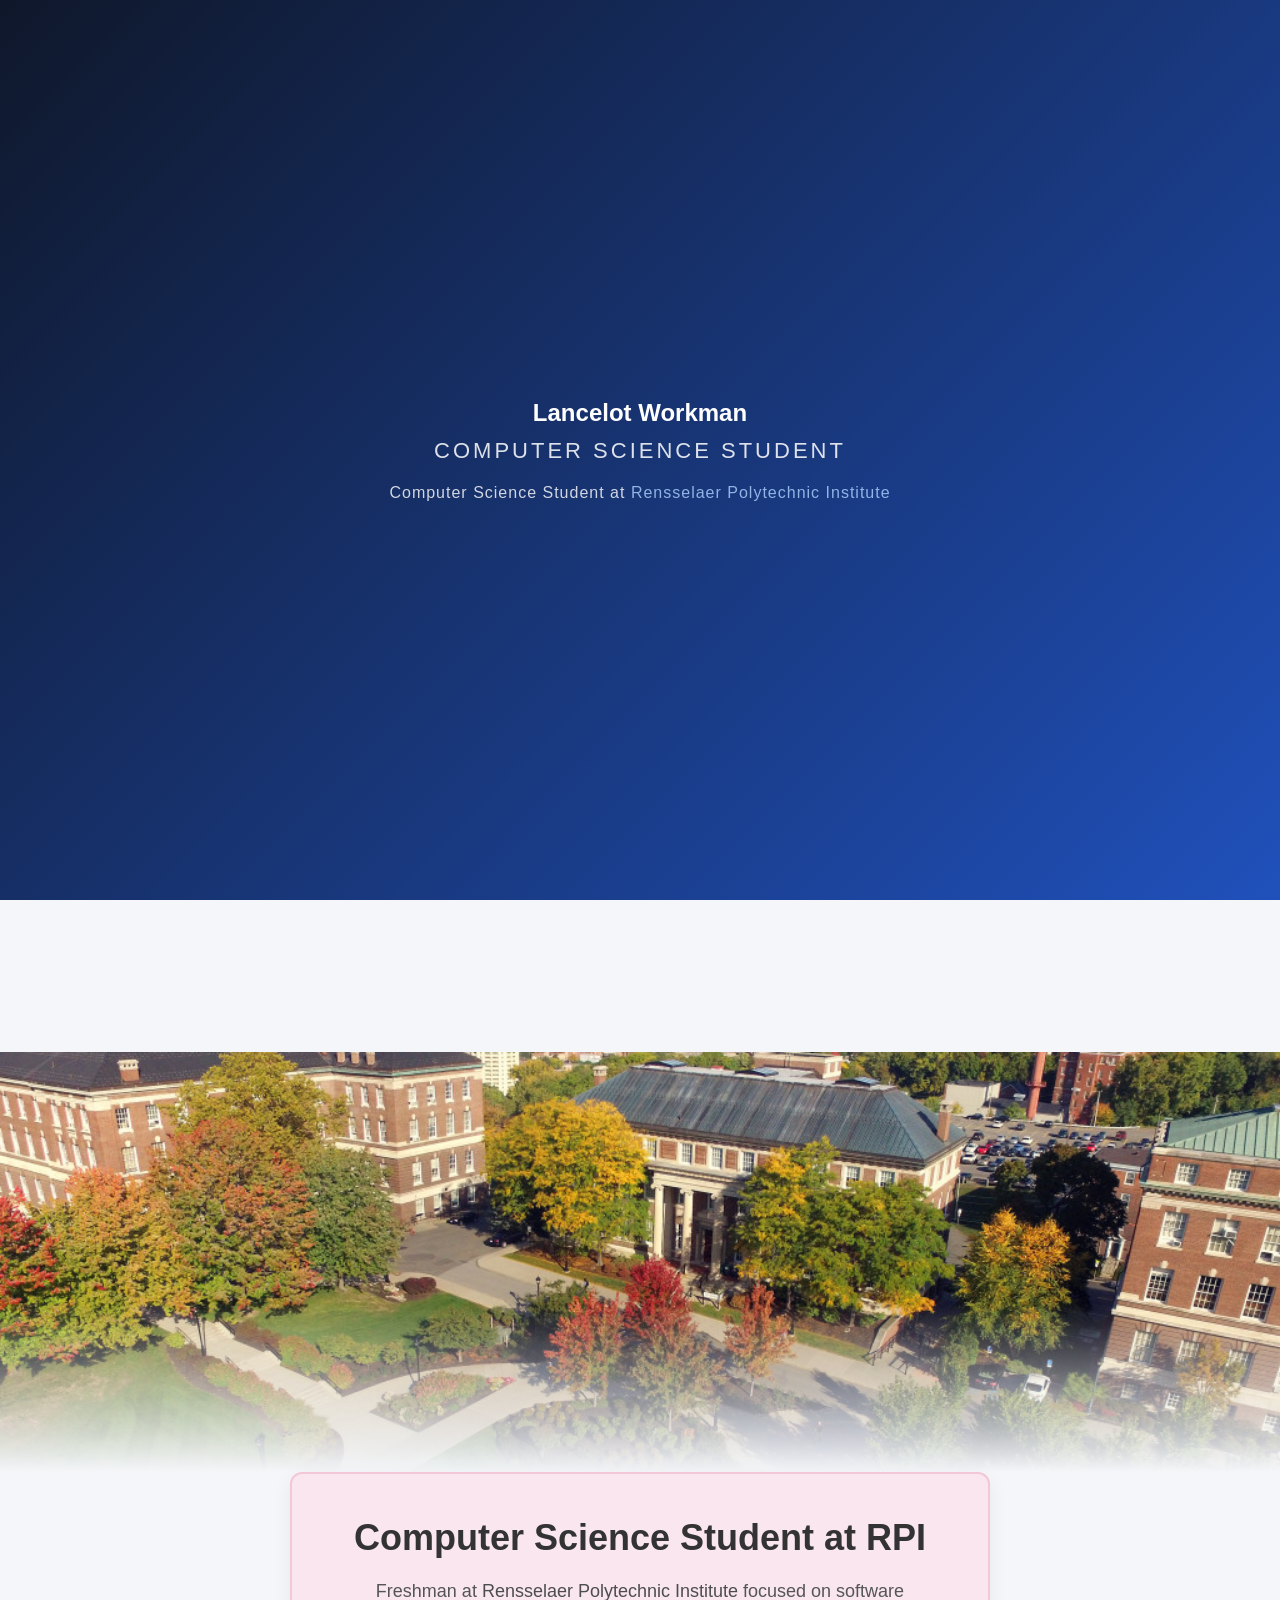
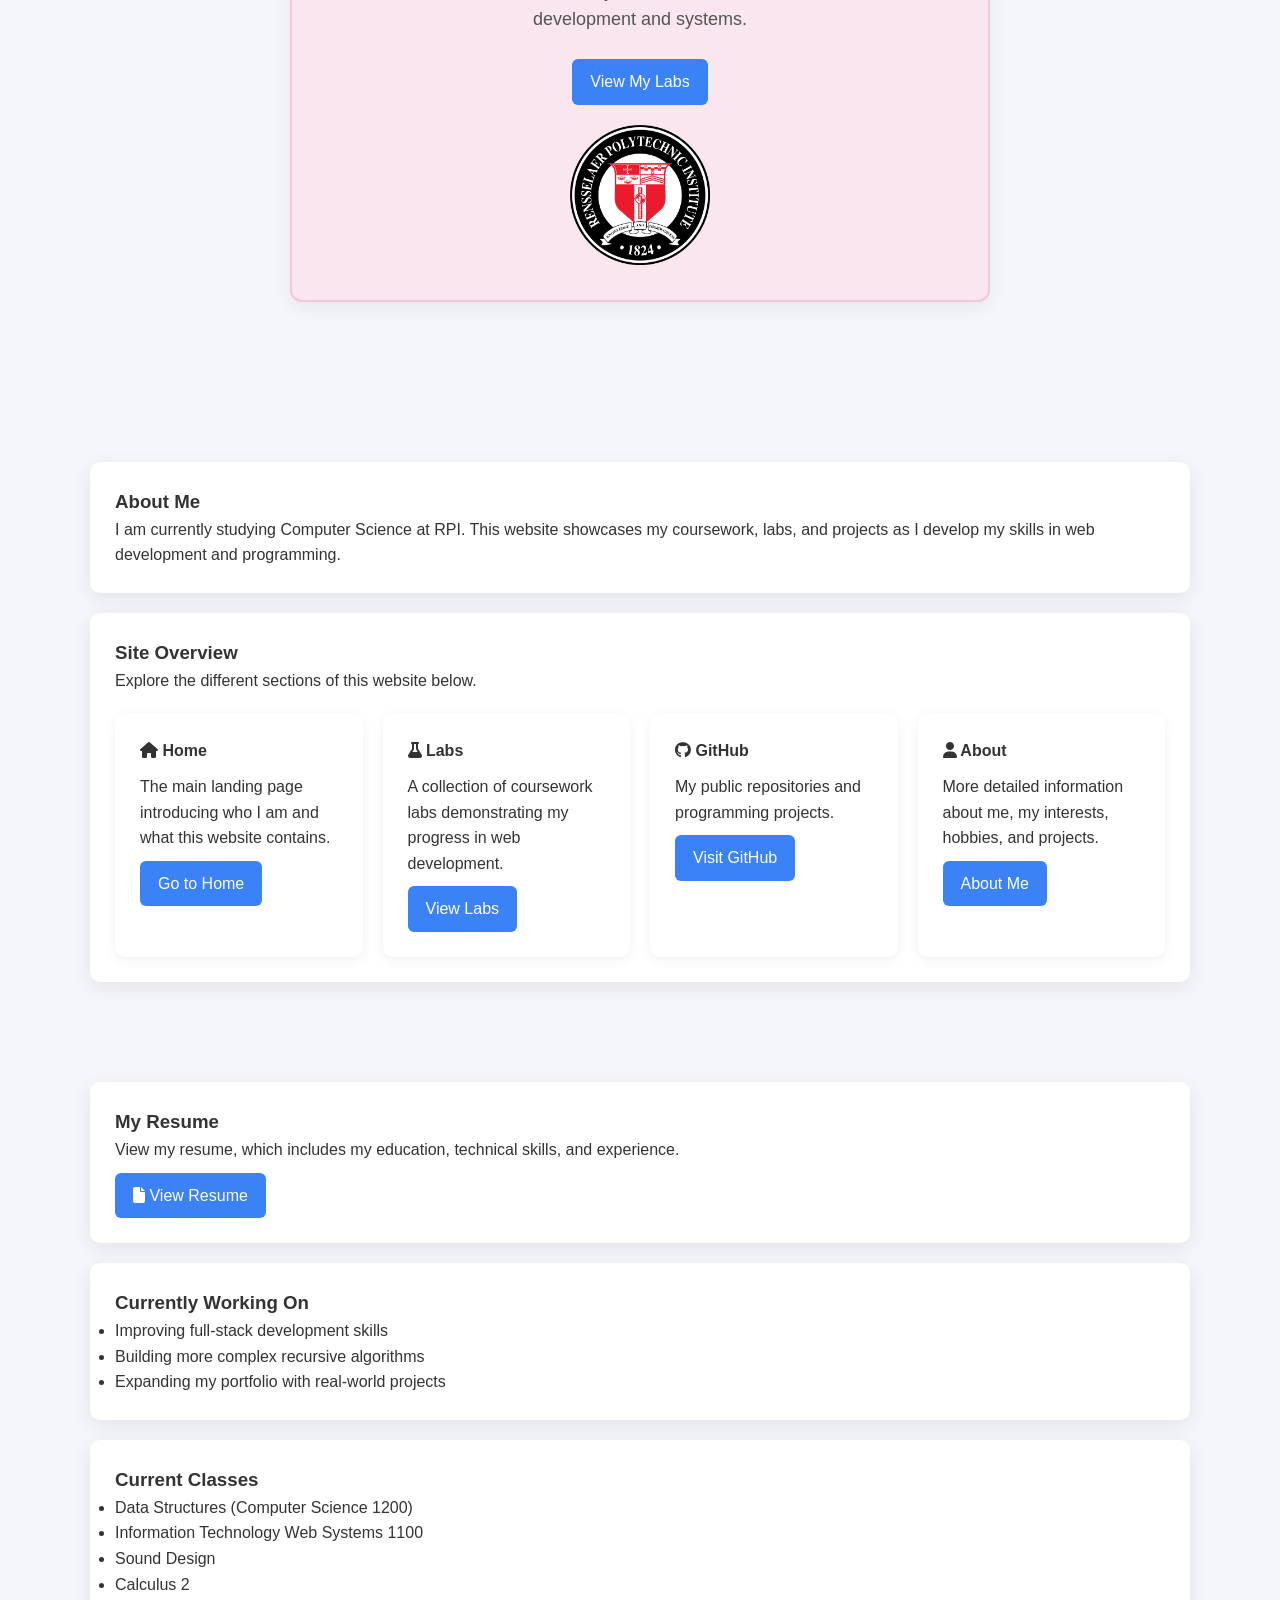
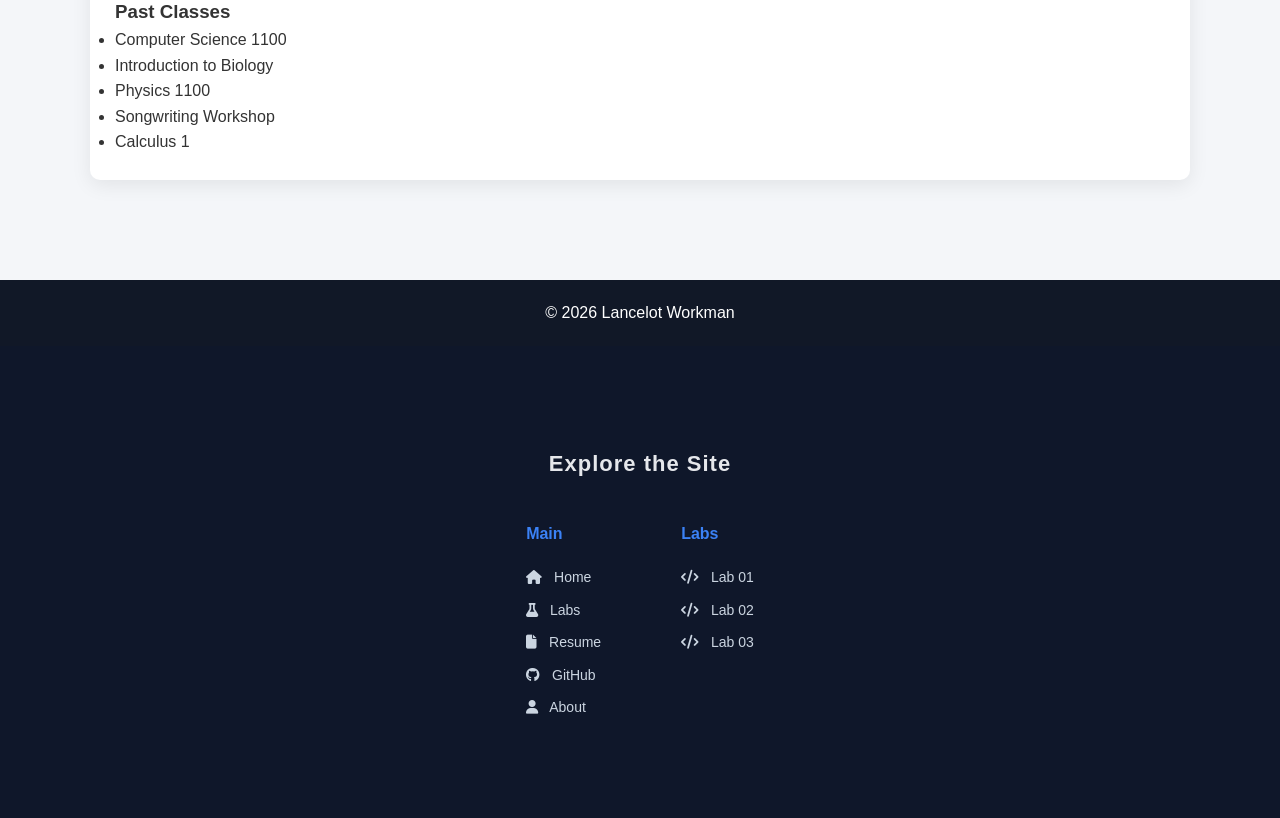
<file: index.html>
<!DOCTYPE html>
<html lang="en">
<head>
    <meta charset="UTF-8">
    <title>Lancelot Workman</title>
    <link rel="stylesheet" href="css/style.css">
    <link rel="stylesheet" href="https://cdnjs.cloudflare.com/ajax/libs/font-awesome/6.5.0/css/all.min.css">
</head>
<script>
window.addEventListener("load", function() {
    const navbar = document.querySelector(".navbar");
    const welcome = document.querySelector(".welcome");
    const heroSection = document.querySelector(".hero");

    // 🔒 Disable scrolling immediately
    document.body.style.overflow = "show";

    navbar.style.opacity = "0";

    // Fade out welcome
    setTimeout(() => {
        welcome.classList.add("fade-out");
    }, 2500);

    // Fade in navbar
    setTimeout(() => {
        navbar.style.transition = "opacity 1.2s ease";
        navbar.style.opacity = "1";
    }, 3800);

    // Re-enable scrolling + auto scroll
    setTimeout(() => {
        document.body.style.overflow = "auto";  // 🔓 Re-enable scroll
        heroSection.scrollIntoView({
            behavior: "smooth"
        });
    }, 5000);
});
</script>




<body class="home">

<section class="welcome">
    <div class="welcome-content">
        <h1 class="welcome-title">Lancelot Workman</h1>
        <h2 class="welcome-tagline">Computer Science Student</h2>
        <p class="welcome-subtitle">
            Computer Science Student at 
            <a href="https://www.rpi.edu" target="_blank" rel="noopener noreferrer" class="rpi-link">
                Rensselaer Polytechnic Institute
            </a>
        </p>
    </div>
</section>

<nav class="navbar">
    <div class="container">
        <h1>Lancelot Workman</h1>
        <div class="nav-links">
            <a href="index.html"><i class="fa-solid fa-house"></i> Home</a>
            <a href="labs/lab.html"><i class="fa-solid fa-flask"></i> Labs</a>
            <a href="labs/lab02/workml-lancelotworkman-resume.html"><i class="fa-solid fa-file"></i> Resume</a>
            <a href="https://github.com/WhatsRed"><i class="fa-brands fa-github"></i> GitHub</a>

        </div>
    </div>
</nav>

<section class="rpi-background"></section>

<section class="hero">
    <div class="container">

        <div class="hero-card">
            <h2>Computer Science Student at RPI</h2>

            <p>
                Freshman at 
                <a href="https://www.rpi.edu" target="_blank" class="rpi-link2">
                    Rensselaer Polytechnic Institute
                </a>
                focused on software development and systems.
            </p>

            <a class="btn" href="labs/lab.html">View My Labs</a>

            <img src="images/rpi logo.png" alt="RPI Logo" class="rpi-logo">
        </div>

    </div>
</section>

<section class="container">
    <div class="card">
        <h3>About Me</h3>
        <p>
            I am currently studying Computer Science at RPI. This website showcases my coursework,
            labs, and projects as I develop my skills in web development and programming.
        </p>
    </div>
    <div class="card">
        <h3>Site Overview</h3>
        <p>Explore the different sections of this website below.</p>
        <div class="site-overview-grid">

            <div class="card">
                <h4><i class="fa-solid fa-house"></i> Home</h4>
                <p>The main landing page introducing who I am and what this website contains.</p>
                <a class="btn" href="index.html">Go to Home</a>
            </div>

            <div class="card">
                <h4><i class="fa-solid fa-flask"></i> Labs</h4>
                <p>A collection of coursework labs demonstrating my progress in web development.</p>
                <a class="btn" href="labs/lab.html">View Labs</a>
            </div>


            

            <div class="card">
                <h4><i class="fa-brands fa-github"></i> GitHub</h4>
                <p>My public repositories and programming projects.</p>
                <a class="btn" href="https://github.com/WhatsRed">Visit GitHub</a>
            </div>
            <div class="card">
                <h4><i class="fa-solid fa-user"></i> About</h4>
                <p>More detailed information about me, my interests, hobbies, and projects.</p>
                <a class="btn" href="personal/about.html">About Me</a>
            </div>
        </div>
        

    
</section>

<section class="container">
    <div class="card">
    <h3>My Resume</h3>
    <p>
        View my resume, which includes my education, technical skills,
        and experience.
    </p>

    <a class="btn" href="labs/lab02/workml-lancelotworkman-resume.html">
        <i class="fa-solid fa-file"></i> View Resume
    </a>
</div>
<div class="card">
    <h3>Currently Working On</h3>
    <ul>
        <li>Improving full-stack development skills</li>
        <li>Building more complex recursive algorithms</li>
        <li>Expanding my portfolio with real-world projects</li>
    </ul>
</div>
<div class="card">
    <h3>Current Classes</h3>
    <ul>
        <li>Data Structures (Computer Science 1200)</li>
        <li>Information Technology Web Systems 1100</li>
        <li>Sound Design</li>
        <li>Calculus 2</li>
    </ul>
    <h3>Past Classes</h3>
    <ul>
        <li>Computer Science 1100</li>
        <li>Introduction to Biology</li>
        <li>Physics 1100</li>
        <li>Songwriting Workshop</li>
        <li>Calculus 1</li>
    </ul>
</div>
</section>

<footer>
    © 2026 Lancelot Workman
</footer>
<section class="site-map">
    <div class="container">
        <h3>Explore the Site</h3>
        <div class="site-map-grid">

            <div>
                <h4>Main</h4>
                <a href="index.html"><i class="fa-solid fa-house"></i> Home</a>
                <a href="labs/lab.html"><i class="fa-solid fa-flask"></i> Labs</a>
                <a href="labs/lab02/workml-lancelotworkman-resume.html"><i class="fa-solid fa-file"></i> Resume</a>
                <a href="https://github.com/WhatsRed"><i class="fa-brands fa-github"></i> GitHub</a>
                <a href="personal/about.html"><i class="fa-solid fa-user"></i> About</a>
            </div>

            <div>
                <h4>Labs</h4>
                <a href="labs/lab01/lab01.html"><i class="fa-solid fa-code"></i> Lab 01</a>
                <a href="labs/lab02/lab02.html"><i class="fa-solid fa-code"></i> Lab 02</a>
                <a href="labs/lab03/lab03.html"><i class="fa-solid fa-code"></i> Lab 03</a>
            </div>

        </div>

    </div>
</section>

</body>
</html>
</file>
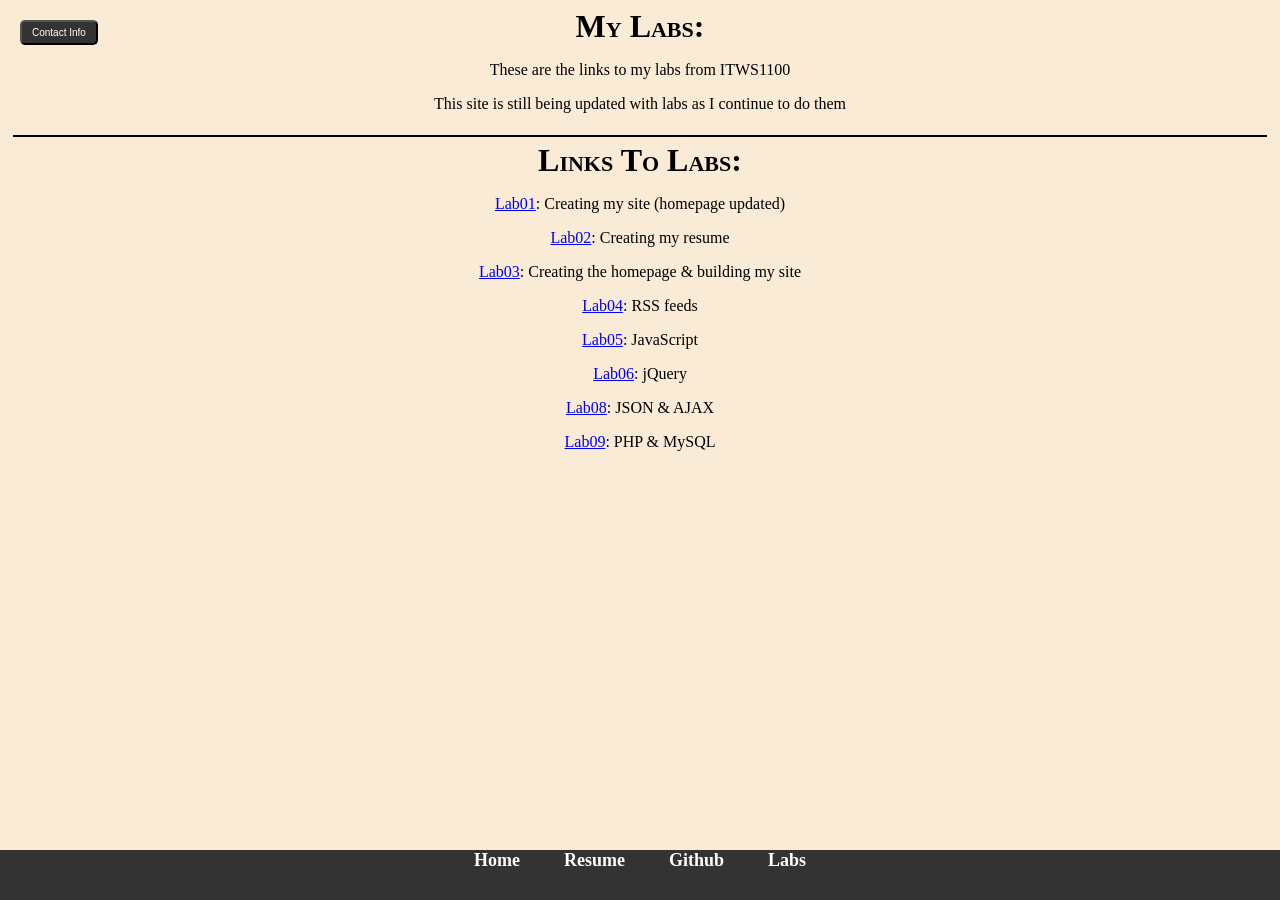
<file: labs/lab.html>
<!DOCTYPE html>


<html>
  <head>
    <style type ="text/css">
      html {
         width: 100%;
      }
      body{
        background-color:antiquewhite;
        overflow: show;
        padding-bottom: 60px;
      }

      h1 {
         text-align: center;
         margin: 0;
         padding: 0;
         font-variant: small-caps;
      }

      .contactHeader{
        font-variant: small-caps;
        text-align: center;
        font-size: 10;
      }

      .contactText{
        text-align: center;
        font-size: 5;
      }

      p {
        text-align: center;
      }

      .section{
        border-bottom: 2px solid #000;
        margin: 5px;
        padding-top: 3px;
        padding-bottom: 3px;
      }
      
      .box{
        display:flex;
        justify-content: space-between;
        align-items: flex-start;
        flex-direction: column;
      }

      .topbox{
        position:sticky;
        top: 10px;
        left: 1-px;
        background-color: white;
        padding: 1px;
        border: 1px solid black;
        border-radius: 10px;
      }
  
      .dropdown {
        position: absolute;
        top: 20px;
        left: 20px;
      }

  
      .dropButton {
        background-color: #333;
        color: white;
        padding: 5px 10px;
        font-size: 10px;
        cursor: pointer;
        border-radius: 5px;
      }

      
      .dropdownContent {
        display: none;
        position: absolute;
        background-color:aliceblue;
        min-width: 100px;
        padding: 10px;
        border-radius: 10px;
        border: 1px solid black;
      }

      .dropdown:hover .dropdownContent {
        display:block;
      }

      .bottomNavigation {
        position: fixed;
        bottom: 0;
        left: 0px;
        width: 100%;
        background-color: #333;
        text-align: center;
        height: 50px;
      }

      .bottomNavigation a {
        color: white;
        text-decoration: none;
        margin: 20px;
        font-weight: bold;
        font-size: large;
        font: small-caps;
      }

      .bottomNavigation a:hover {
        text-decoration: underline;
      }

      

    </style> 
    <title>
      Labs
    </title>
  </head>
  <body>
    <!--<div class = "box">
      <div class = "topbox">
        <p class = "contactHeader">Contact Info:</p>
        <div class = "contactText">
          <p>Niskayuna, New York, 12309</p>
          <p>518-986-9169</p>
          <p>workml@rpi.edu</p>
        </div>
      </div>
    </div>-->
    <div class="dropdown">
      <button class="dropButton">Contact Info</button>
      <div class="dropdownContent">
        <p>Niskayuna, New York, 12309</p>
        <p>518-986-9169</p>
        <p>workml@rpi.edu</p>
      </div>
    </div>

    <h1>My Labs:</h1>
    <p>These are the links to my labs from ITWS1100</p>
    <p>This site is still being updated with labs as I continue to do them</p>
    <p></p>
    <div class = "section"></div>
    <h1>Links To Labs:</h1>
    <p><a href="http://workmlrpi.eastus.cloudapp.azure.com/iit/labs/lab01/lab01.html">Lab01</a>: Creating my site (homepage updated)</p>
    <p><a href="http://workmlrpi.eastus.cloudapp.azure.com/iit/labs/lab02/lab02.html">Lab02</a>: Creating my resume</p>
    <p><a href="http://workmlrpi.eastus.cloudapp.azure.com/iit/labs/lab03/lab03.html">Lab03</a>: Creating the homepage & building my site</p>
    <p><a href="http://workmlrpi.eastus.cloudapp.azure.com/iit/labs/lab04/lab04.html">Lab04</a>: RSS feeds</p>
    <p><a href="http://workmlrpi.eastus.cloudapp.azure.com/iit/labs/lab05/lab05.html">Lab05</a>: JavaScript</p>
    <p><a href="http://workmlrpi.eastus.cloudapp.azure.com/iit/labs/lab06/lab06.html">Lab06</a>: jQuery</p>
    <p><a href="http://workmlrpi.eastus.cloudapp.azure.com/iit/labs/lab08/lab07.html">Lab08</a>: JSON & AJAX</p>
    <p><a href="http://workmlrpi.eastus.cloudapp.azure.com/iit/labs/lab09/index.php">Lab09</a>: PHP & MySQL</p>
    <nav class="bottomNavigation">
     <a href="http://workmlrpi.eastus.cloudapp.azure.com/iit/">Home</a>
      <a href="http://workmlrpi.eastus.cloudapp.azure.com/iit/labs/lab02/workml-lancelotworkman-resume.html">Resume</a>
      <a href="https://github.com/WhatsRed">Github</a>
      <a href="http://workmlrpi.eastus.cloudapp.azure.com/iit/labs/lab.html">Labs</a>
    </nav>

  </body>
</html>
</file>
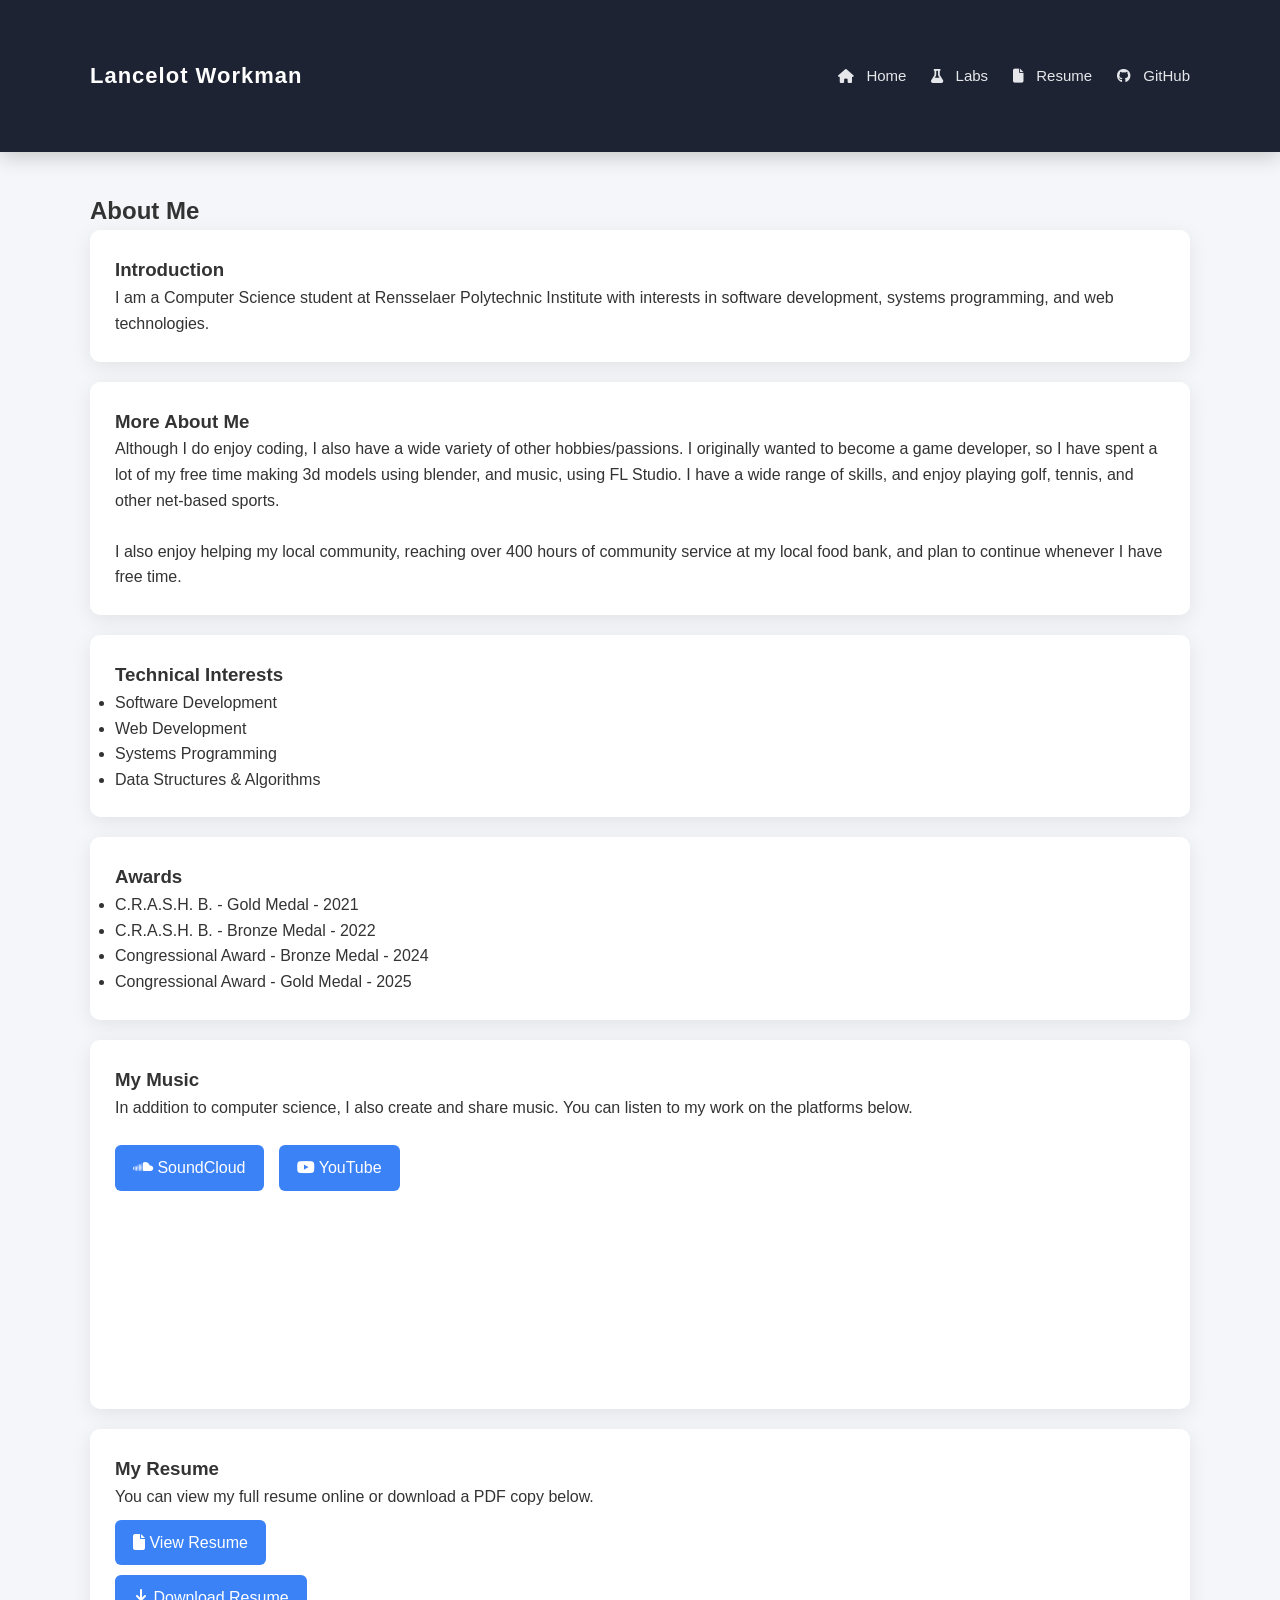
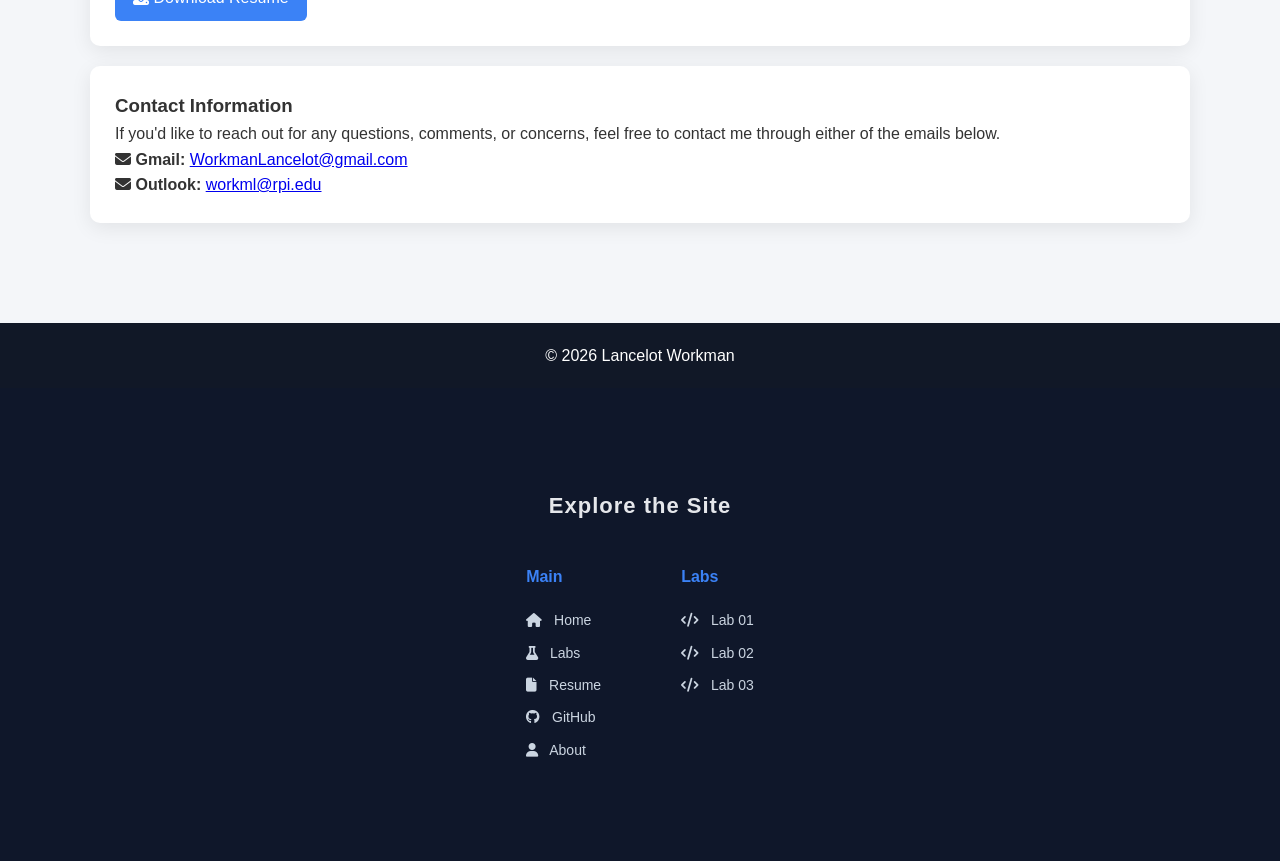
<file: personal/about.html>
<!DOCTYPE html>
<html lang="en">
<head>
    <meta charset="UTF-8">
    <title>About Me | Lancelot Workman</title>
    <link rel="stylesheet" href="../css/style.css">
    <link rel="stylesheet" href="https://cdnjs.cloudflare.com/ajax/libs/font-awesome/6.5.0/css/all.min.css">
</head>

<body>

<nav class="navbar">
    <div class="container">
        <h1>Lancelot Workman</h1>
        <div class="nav-links">
            <a href="../index.html"><i class="fa-solid fa-house"></i> Home</a>
            <a href="../labs/lab.html"><i class="fa-solid fa-flask"></i> Labs</a>
            <a href="../labs/lab02/workml-lancelotworkman-resume.html"><i class="fa-solid fa-file"></i> Resume</a>
            <a href="https://github.com/WhatsRed"><i class="fa-brands fa-github"></i> GitHub</a>
        </div>
    </div>
</nav>

<section class="container">
    <h2>About Me</h2>

    <div class="card">
        <h3>Introduction</h3>
        <p>
            I am a Computer Science student at Rensselaer Polytechnic Institute
            with interests in software development, systems programming,
            and web technologies.
        </p>
    </div>

    <div class="card">
        <h3>More About Me</h3>
        <p>
            Although I do enjoy coding, I also have a wide variety of other hobbies/passions.
            I originally wanted to become a game developer, so I have spent a lot of my free time making 3d models using blender, and music, using FL Studio.
            I have a wide range of skills, and enjoy playing golf, tennis, and other net-based sports.
        
        </p>
        <p>
            <br> I also enjoy helping my local community, reaching over 400 hours of community service at my local food bank, and plan to continue whenever I have free time.
        </p>
    </div>

    <div class="card">
        <h3>Technical Interests</h3>
        <ul>
            <li>Software Development</li>
            <li>Web Development</li>
            <li>Systems Programming</li>
            <li>Data Structures & Algorithms</li>
        </ul>
    </div>
        <div class="card">
        <h3>Awards</h3>
        <ul>
            <li>C.R.A.S.H. B. - Gold Medal - 2021</li>
            <li>C.R.A.S.H. B. - Bronze Medal - 2022</li>
            <li>Congressional Award - Bronze Medal - 2024</li>
            <li>Congressional Award - Gold Medal - 2025</li>
        </ul>
    </div>

    <div class="card">
        <h3>My Music</h3>
        <p>
            In addition to computer science, I also create and share music.
            You can listen to my work on the platforms below.
        </p>

        <div class="music-links">

            <a class="btn" href="https://soundcloud.com/whatsred" target="_blank">
                <i class="fa-brands fa-soundcloud"></i> SoundCloud
            </a>

            <a class="btn" href="https://www.youtube.com/@WhatsReds" target="_blank">
                <i class="fa-brands fa-youtube"></i> YouTube
            </a>
        </div>

        <div class="music-player">
            <iframe 
                width="100%" 
                height="166" 
                scrolling="no" 
                frameborder="no" 
                allow="autoplay"
                src="https://w.soundcloud.com/player/?url=https%3A//soundcloud.com/whatsred/3-54pm&color=%233b82f6&auto_play=false&hide_related=false&show_comments=true&show_user=true&show_reposts=false">
            </iframe>
        </div>
    </div>


    <div class="card">
        <h3>My Resume</h3>
        <p>
            You can view my full resume online or download a PDF copy below.
        </p>

        <a class="btn" href="../labs/lab02/workml-lancelotworkman-resume.html">
            <i class="fa-solid fa-file"></i> View Resume
        </a>

        <br>

        <a class="btn" href="../labs/lab02/workml-lancelotworkman-resume.pdf" download>
            <i class="fa-solid fa-download"></i> Download Resume
        </a> 
    </div>

    <div class="card">
    <h3>Contact Information</h3>
    <p>If you'd like to reach out for any questions, comments, or concerns, feel free to contact me through either of the emails below.</p>


    <div class="contact-info">
        <p>
            <i class="fa-solid fa-envelope"></i>
            <strong>Gmail:</strong> 
            <a href="mailto:WorkmanLancelot@gmail.com">WorkmanLancelot@gmail.com</a>
        </p>

        <p>
            <i class="fa-solid fa-envelope"></i>
            <strong>Outlook:</strong> 
            <a href="mailto:workml@rpi.edu">workml@rpi.edu</a>
        </p>
    </div>


</div>



</section>

<footer>
    © 2026 Lancelot Workman
</footer>

<section class="site-map">
    <div class="container">
        <h3>Explore the Site</h3>
        <div class="site-map-grid">

            <div>
                <h4>Main</h4>
                <a href="../index.html"><i class="fa-solid fa-house"></i> Home</a>
                <a href="../labs/lab.html"><i class="fa-solid fa-flask"></i> Labs</a>
                <a href="../labs/lab02/workml-lancelotworkman-resume.html"><i class="fa-solid fa-file"></i> Resume</a>
                <a href="https://github.com/WhatsRed"><i class="fa-brands fa-github"></i> GitHub</a>
                <a href="about.html"><i class="fa-solid fa-user"></i> About</a>

            </div>

            <div>
                <h4>Labs</h4>
                <a href="../labs/lab01/lab01.html"><i class="fa-solid fa-code"></i> Lab 01</a>
                <a href="../labs/lab02/lab02.html"><i class="fa-solid fa-code"></i> Lab 02</a>
                <a href="../labs/lab03/lab03.html"><i class="fa-solid fa-code"></i> Lab 03</a>
            </div>

        </div>
    </div>
</section>

</body>
</html>
</file>
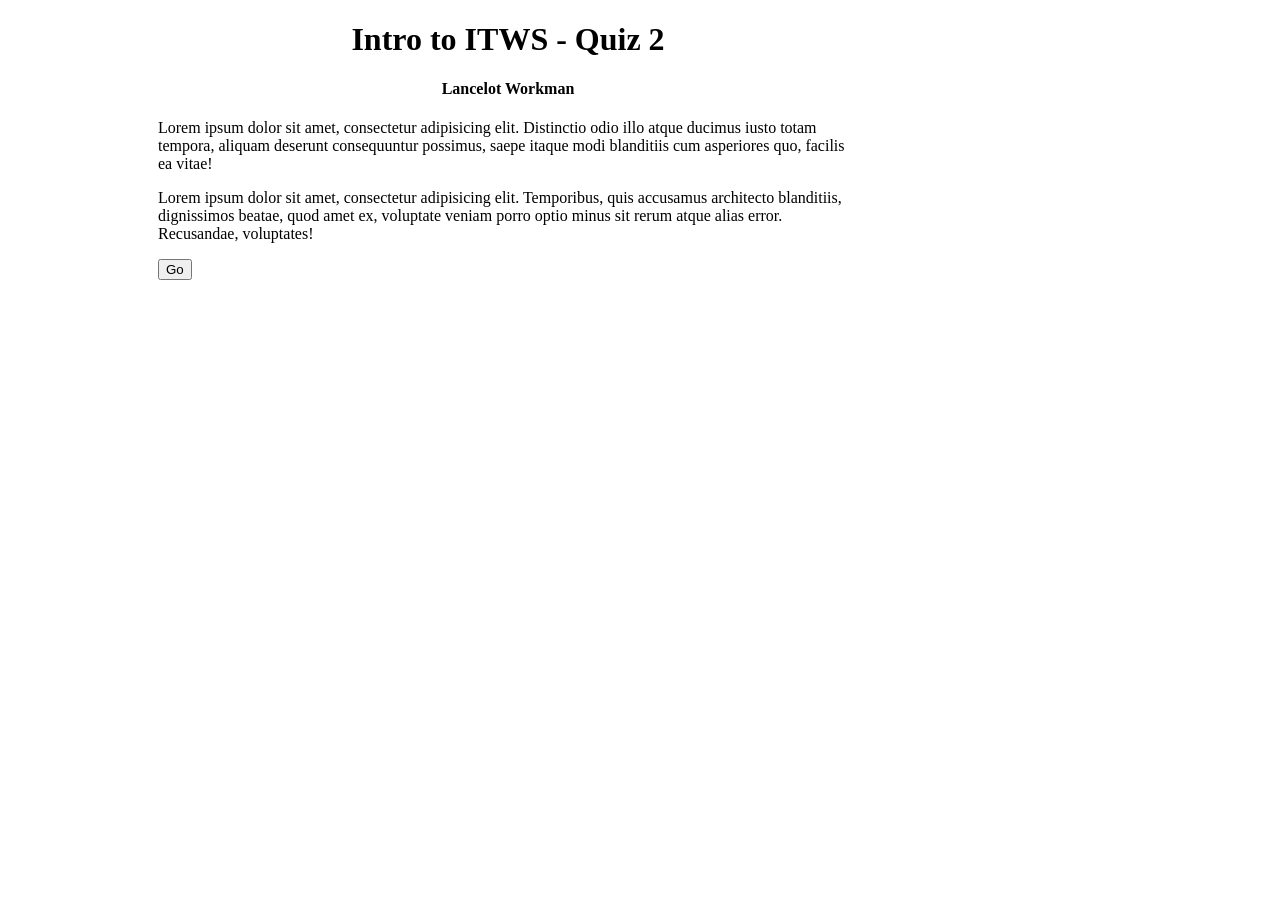
<file: quiz2/quiz2.html>
<!DOCTYPE html PUBLIC "-//W3C//DTD XHTML 1.0 Transitional//EN" "http://www.w3.org/TR/xhtml1/DTD/xhtml1-transitional.dtd">

<html lang="en">



<html xmlns="http://www.w3.org/1999/xhtml" xml:lang="en" lang="en">
  <head>
  <meta charset="UTF-8">
  <title>Default Title goes here</title>

  
  <link rel="stylesheet" href="quiz2.css">

  
  <script src="https://code.jquery.com/jquery-3.7.1.min.js"></script>

  
  <script src="quiz2.js" defer></script>
</head>
  <body>
    <div id="bodyBlock">
      <h1>Intro to ITWS - Quiz 2</h1>
      <h4>
        Lancelot <span id="lastName">Workman</span>
      </h4>
      <p>Lorem ipsum dolor sit amet, consectetur adipisicing elit. Distinctio odio illo atque ducimus iusto totam tempora, aliquam deserunt consequuntur possimus, saepe itaque modi blanditiis cum asperiores quo, facilis ea vitae!</p>
      <p>Lorem ipsum dolor sit amet, consectetur adipisicing elit. Temporibus, quis accusamus architecto blanditiis, dignissimos beatae, quod amet ex, voluptate veniam porro optio minus sit rerum atque alias error. Recusandae, voluptates!</p>
      <button id="goButton">Go</button>
    </div>
  </body>
</html>
</file>
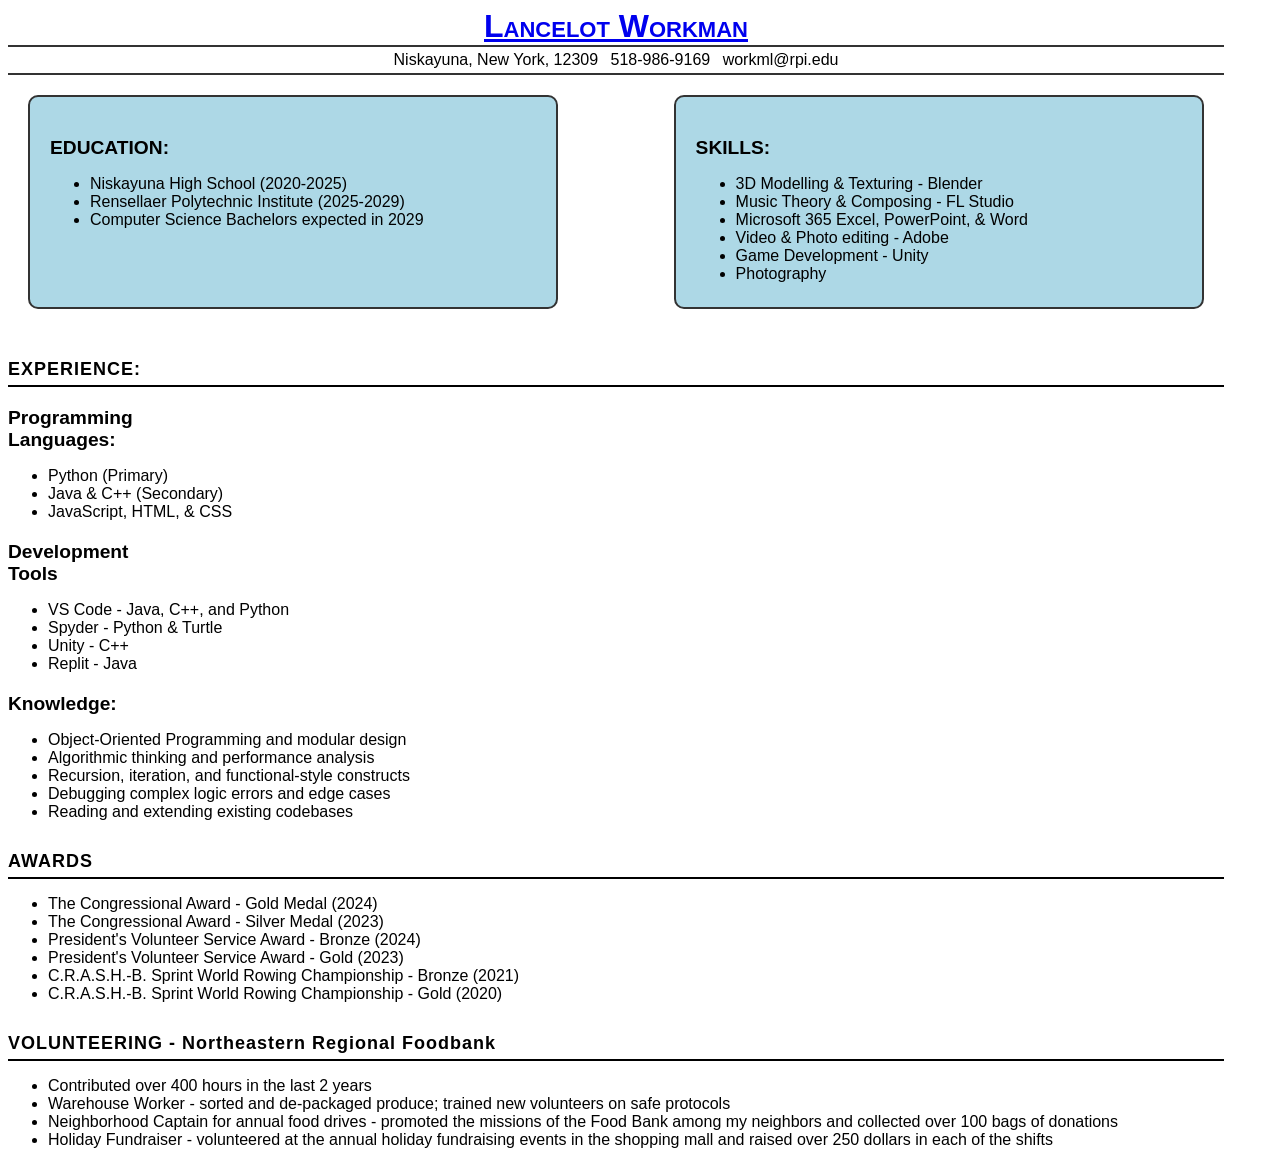
<file: labs/lab 2/workml-lancelotworkman-resume.html>
<!DOCTYPE html>
<html lang="en">

<head>
   <meta content="charset=UTF-8" />
   <title>Resume - Lancelot Workman</title>



   <style type="text/css">
      html {
         width: 100%;
      }
      .boxleft {
         height: 170px;
         width: 40%;
         float: left;
         background-color: lightblue;
         border: 2px solid #333;   
         padding: 20px;             
         margin: 20px;              
         border-radius: 10px;
      }
      .boxright {
         height: 170px;
         width: 40%;
         float: right;
         background-color: lightblue;
         border: 2px solid #333;   
         padding: 20px;             
         margin: 20px;              
         border-radius: 10px;
      }

      .two-column {
         display: flex;
         justify-content: space-between;
      }

      .section-title {
         font-size: 18px;
         font-weight: bold;
         border-bottom: 2px solid #000;
         padding-bottom: 5px;
         margin-bottom: 15px;
         letter-spacing: 1px;
      }
      .section {
         margin-top: 30px;
      }

      body {
         width: 95%;
         font-family: Arial, Helvetica, sans-serif;
         overflow: show;
      }

      h1 {
         text-align: center;
         margin: 0;
         padding: 0;
         font-variant: small-caps;
      }

      h2 {
         
         clear: left;
         width: 150px;
         margin: 20px 0 0 0;
         padding: 0;
         font-size: 1.2em;
         overflow: show;
      }

      .leader {
         color: blue;
      }


      #contactInfo {
         border-top: 2px solid #333;
         border-bottom: 2px solid #333;
         padding: 4px 0 4px 0;
         margin: 0;
         text-align: center;
         white-space: nowrap;
      }

      #contactInfo li {
         display: inline;
         list-style: none;
         margin: 0 0.25em 0 0.25em;
      }

      #nameWrapper {
         width: 100%;
         float: left;
         clear: both;
      }

      #nm {
         width: 30%;
      }

      #ci {
         width: 70%;
         float: right;

      }
      #coding{

      }
   </style>
</head>

<body>
   <h1><a href="http://rpi.edu">Lancelot Workman</a></h1>
   <ul id="contactInfo">
      <li>Niskayuna, New York, 12309</li>
      <li>518-986-9169</li>
      <li>workml@rpi.edu</li>
   </ul>
   <div class="two-column">
      <div class="boxleft">
         <h2>EDUCATION:</h2>
         <ul id="education">
            <li>Niskayuna High School (2020-2025)</li>
            <li>Rensellaer Polytechnic Institute (2025-2029)</li>
            <li>Computer Science Bachelors expected in 2029</li>
         </ul>
      </div>

      <div class="boxright">
         <h2>SKILLS:</h2>
         <ul id="skills">
            <li>3D Modelling & Texturing - Blender </li>
            <li>Music Theory & Composing - FL Studio</li>
            <li>Microsoft 365 Excel, PowerPoint, & Word</li>
            <li>Video & Photo editing - Adobe</li>
            <li>Game Development - Unity</li>
            <li>Photography</li>
         </ul>
      </div>
   </div>
   <div class="section">
      <div class="section-title">EXPERIENCE:</div>
      <div>
         <h2>Programming Languages:</h2>
         <ul>
            <li>Python (Primary)</li>
            <li>Java & C++ (Secondary)</li>
            <li>JavaScript, HTML, & CSS</li>
         </ul>
         <h2>Development Tools</h2>
         <ul>
            <li>VS Code - Java, C++, and  Python</li>
            <li>Spyder - Python & Turtle</li>
            <li>Unity - C++</li>
            <li>Replit - Java</li>
         </ul>
         <h2>Knowledge:</h2>
         <ul>
            <li>Object-Oriented Programming and modular design</li>
            <li>Algorithmic thinking and performance analysis</li>
            <li>Recursion, iteration, and functional-style constructs</li>
            <li>Debugging complex logic errors and edge cases</li>
            <li>Reading and extending existing codebases</li>
         </ul>
      </div>
   </div>
<div class="section">
    <div class="section-title">AWARDS</div>
    <ul>
      <li>The Congressional Award - Gold Medal (2024)</li>
      <li>The Congressional Award - Silver Medal (2023)</li>
      <li>President's Volunteer Service Award - Bronze (2024)</li>
      <li>President's Volunteer Service Award - Gold (2023)</li>
      <li>C.R.A.S.H.-B. Sprint World Rowing Championship - Bronze (2021)</li>
      <li>C.R.A.S.H.-B. Sprint World Rowing Championship - Gold (2020)</li>
   </ul>
</div>
<div class="section">
    <div class="section-title">VOLUNTEERING - Northeastern Regional Foodbank</div>
    <ul>
      <li>Contributed over 400 hours in the last 2 years</li>
      <li>Warehouse Worker - sorted and de-packaged produce;  trained new volunteers on safe protocols</li>
      <li>Neighborhood Captain for annual food drives - promoted the missions of the Food Bank among my neighbors and collected over 100 bags of donations</li>
      <li>Holiday Fundraiser - volunteered at the annual holiday fundraising events in the shopping mall and raised over 250 dollars in each of the shifts</li>
   </ul>
</div>



</body>

</html>
</file>
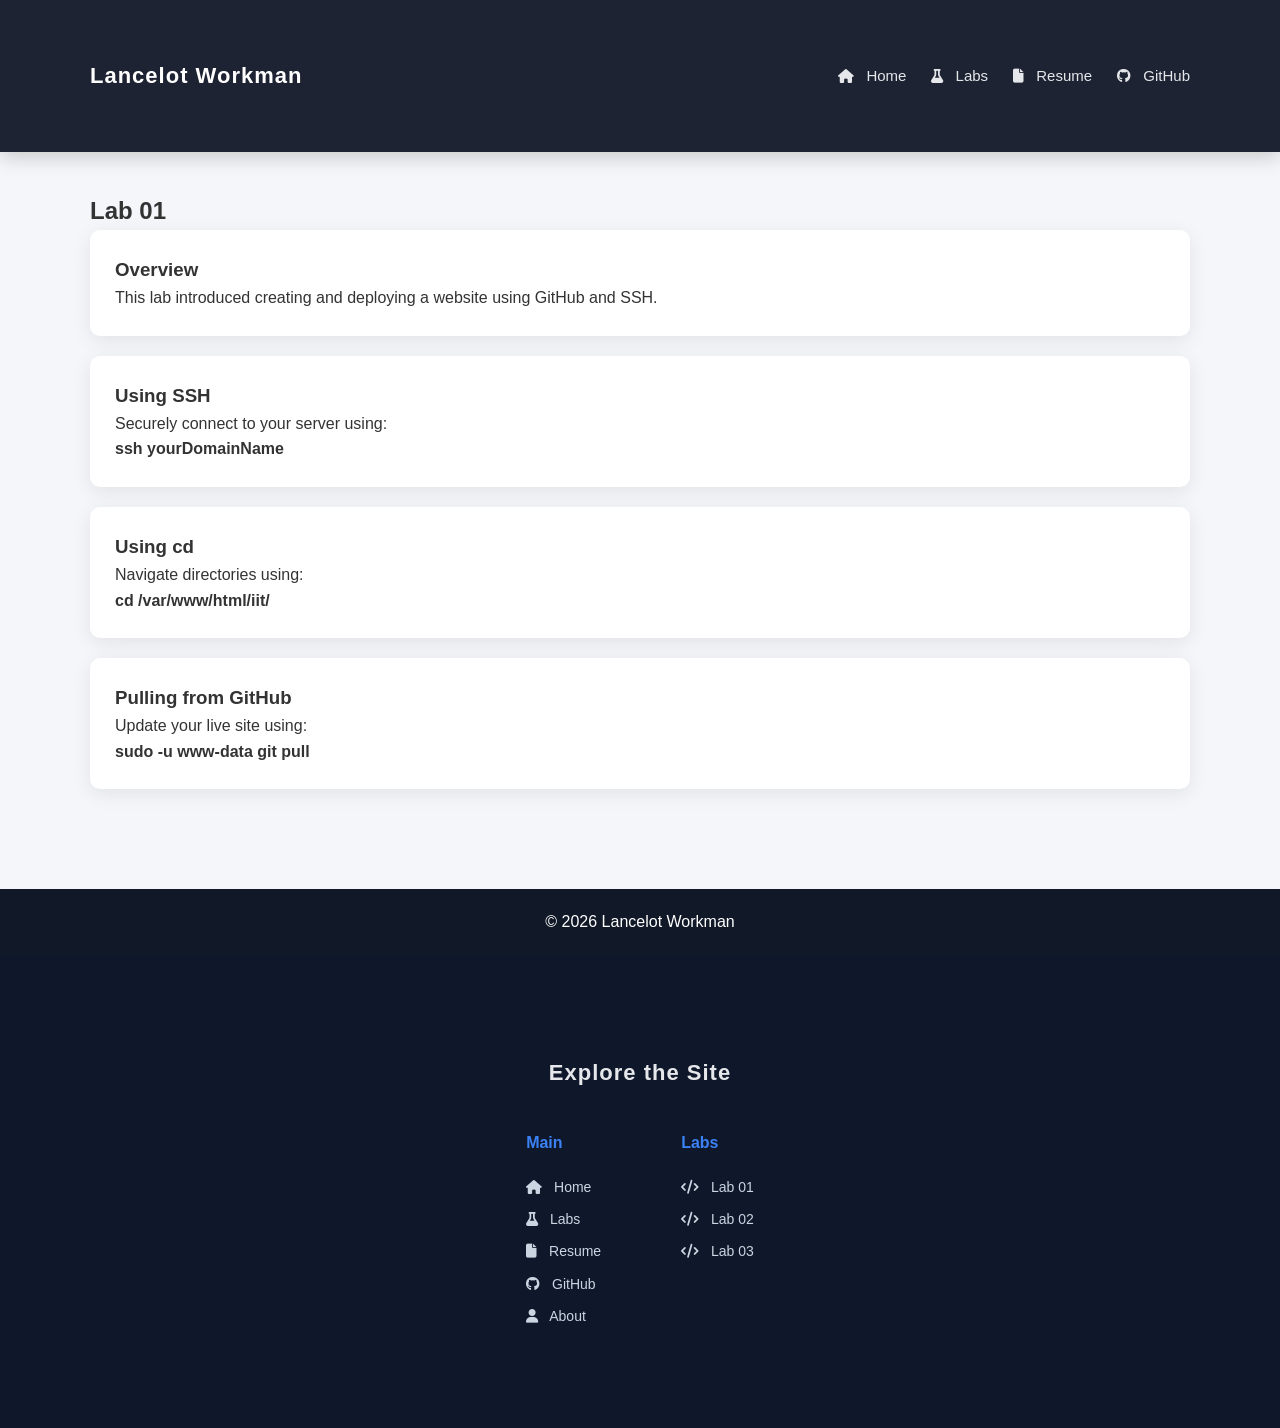
<file: labs/lab01/lab01.html>
<!DOCTYPE html>
<html lang="en">
<head>
    <meta charset="UTF-8">
    <title>Lab 01 | Lancelot Workman</title>
    <link rel="stylesheet" href="../../css/style.css">
    <link rel="stylesheet" href="https://cdnjs.cloudflare.com/ajax/libs/font-awesome/6.5.0/css/all.min.css">
</head>

<body>

<nav class="navbar">
    <div class="container">
        <h1>Lancelot Workman</h1>
        <div class="nav-links">
            <a href="index.html"><i class="fa-solid fa-house"></i> Home</a>
            <a href="labs/lab.html"><i class="fa-solid fa-flask"></i> Labs</a>
            <a href="labs/lab02/workml-lancelotworkman-resume.html"><i class="fa-solid fa-file"></i> Resume</a>
            <a href="https://github.com/WhatsRed"><i class="fa-brands fa-github"></i> GitHub</a>

        </div>
    </div>
</nav>

<section class="container">
    <h2>Lab 01</h2>

    <div class="card">
        <h3>Overview</h3>
        <p>
            This lab introduced creating and deploying a website using GitHub and SSH.
        </p>
    </div>

    <div class="card">
        <h3>Using SSH</h3>
        <p>
            Securely connect to your server using:
        </p>
        <p><strong>ssh yourDomainName</strong></p>
    </div>

    <div class="card">
        <h3>Using cd</h3>
        <p>
            Navigate directories using:
        </p>
        <p><strong>cd /var/www/html/iit/</strong></p>
    </div>

    <div class="card">
        <h3>Pulling from GitHub</h3>
        <p>
            Update your live site using:
        </p>
        <p><strong>sudo -u www-data git pull</strong></p>
    </div>
</section>

<footer>
    © 2026 Lancelot Workman
</footer>
<section class="site-map">
    <div class="container">
        <h3>Explore the Site</h3>
        <div class="site-map-grid">

            <div>
                <h4>Main</h4>
                <a href="index.html"><i class="fa-solid fa-house"></i> Home</a>
                <a href="labs/lab.html"><i class="fa-solid fa-flask"></i> Labs</a>
                <a href="labs/lab02/workml-lancelotworkman-resume.html"><i class="fa-solid fa-file"></i> Resume</a>
                <a href="https://github.com/WhatsRed"><i class="fa-brands fa-github"></i> GitHub</a>
                <a href="../personal/about.html"><i class="fa-solid fa-user"></i> About</a>

            </div>

            <div>
                <h4>Labs</h4>
                <a href="labs/lab01/lab01.html"><i class="fa-solid fa-code"></i> Lab 01</a>
                <a href="labs/lab02/lab02.html"><i class="fa-solid fa-code"></i> Lab 02</a>
                <a href="labs/lab03/lab03.html"><i class="fa-solid fa-code"></i> Lab 03</a>
            </div>

        </div>
    </div>
</section>

</body>
</html>
</file>
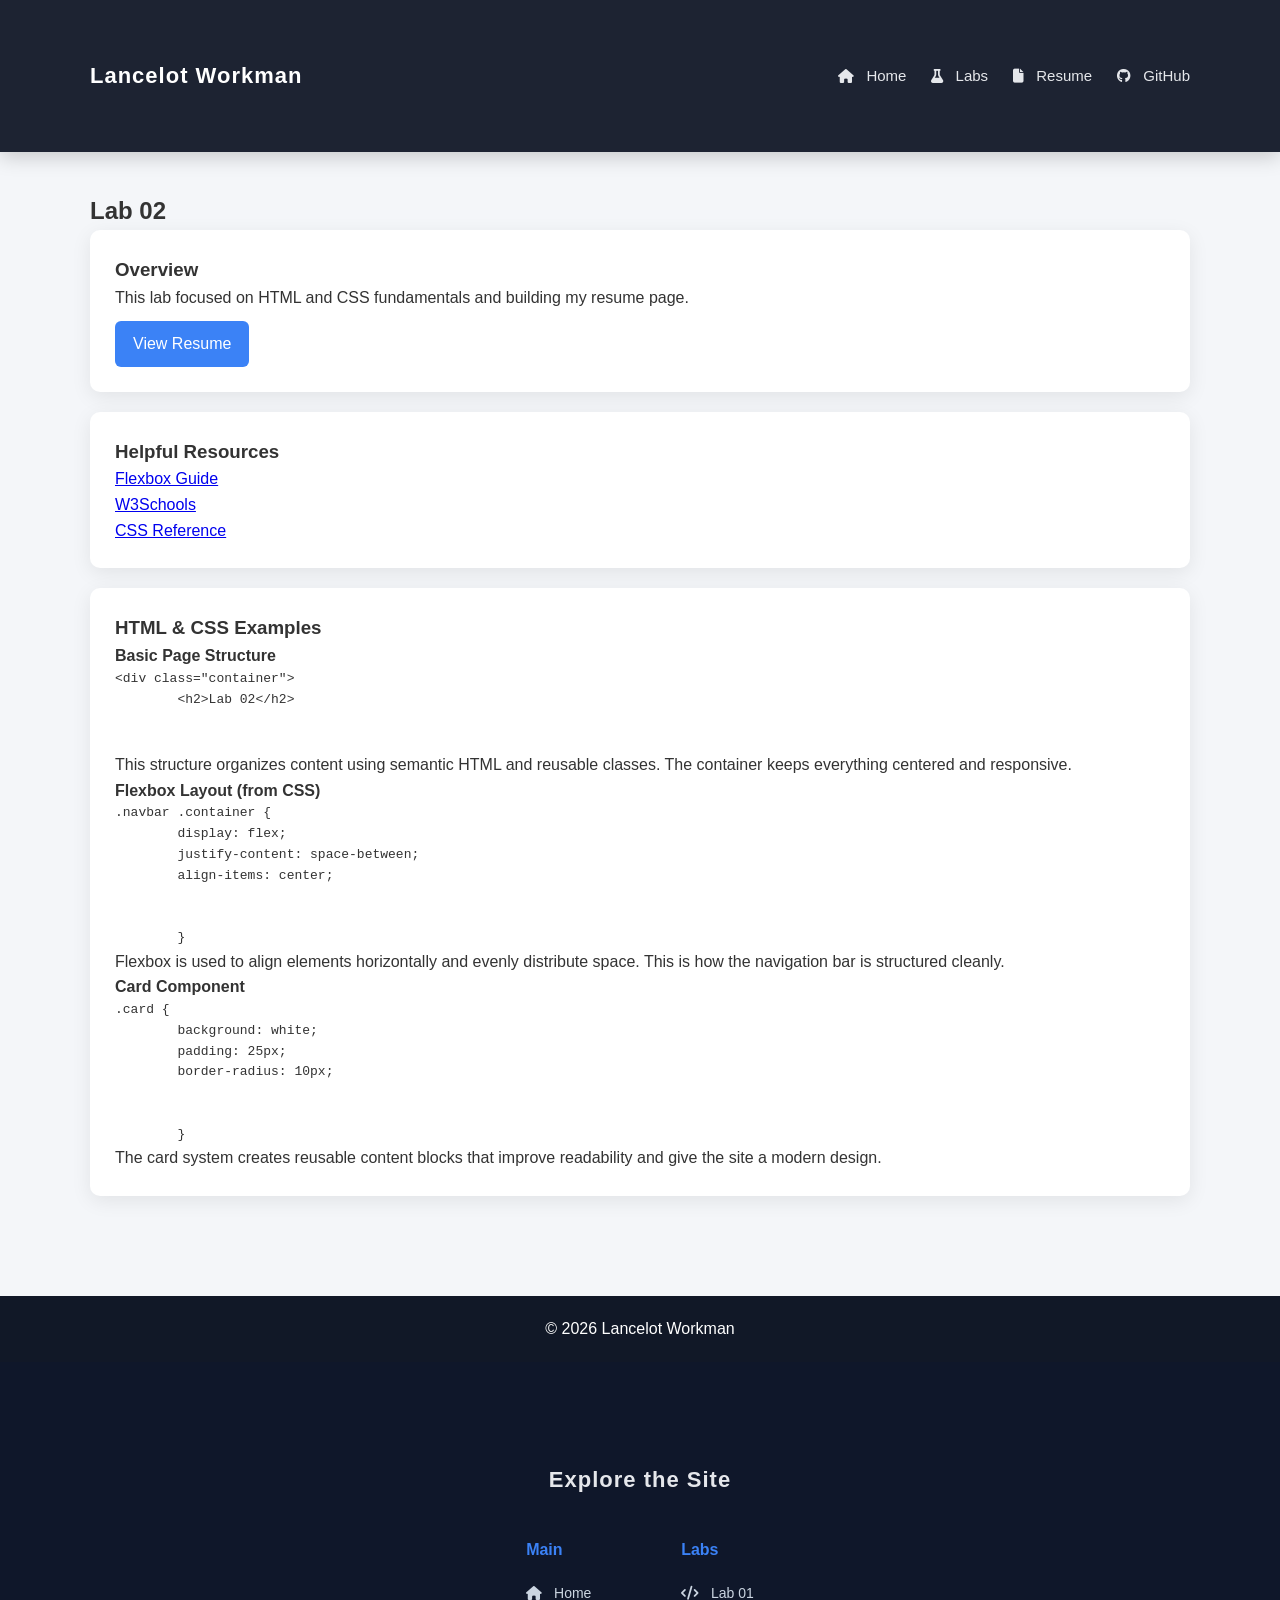
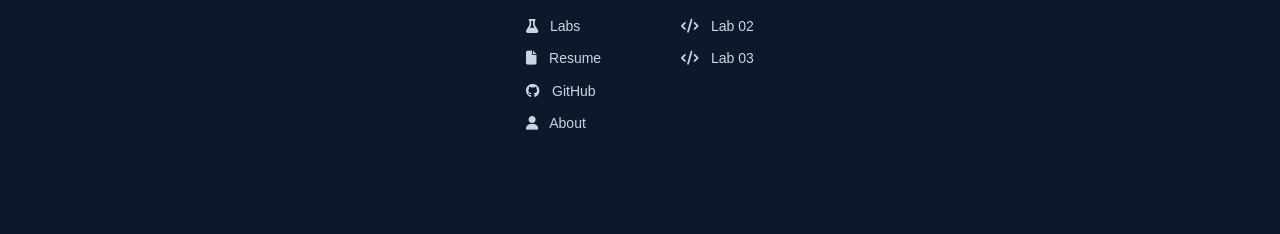
<file: labs/lab02/lab02.html>
<!DOCTYPE html>
<html lang="en">
<head>
    <meta charset="UTF-8">
    <title>Lab 02 | Lancelot Workman</title>
    <link rel="stylesheet" href="../../css/style.css">
    <link rel="stylesheet" href="https://cdnjs.cloudflare.com/ajax/libs/font-awesome/6.5.0/css/all.min.css">
</head>

<body>

<nav class="navbar">
    <div class="container">
        <h1>Lancelot Workman</h1>
        <div class="nav-links">
            <a href="index.html"><i class="fa-solid fa-house"></i> Home</a>
            <a href="labs/lab.html"><i class="fa-solid fa-flask"></i> Labs</a>
            <a href="labs/lab02/workml-lancelotworkman-resume.html"><i class="fa-solid fa-file"></i> Resume</a>
            <a href="https://github.com/WhatsRed"><i class="fa-brands fa-github"></i> GitHub</a>

        </div>
    </div>
</nav>

<section class="container">
    <h2>Lab 02</h2>

    <div class="card">
        <h3>Overview</h3>
        <p>
            This lab focused on HTML and CSS fundamentals and building my resume page.
        </p>
        <a class="btn" href="workml-lancelotworkman-resume.html">View Resume</a>
    </div>

    <div class="card">
        <h3>Helpful Resources</h3>
        <p><a href="https://css-tricks.com/snippets/css/a-guide-to-flexbox/">Flexbox Guide</a></p>
        <p><a href="https://www.w3schools.com/">W3Schools</a></p>
        <p><a href="https://www.w3schools.com/cssref/index.php">CSS Reference</a></p>
    </div>
    <div class="card">
    <h3>HTML & CSS Examples</h3>

        <p><strong>Basic Page Structure</strong></p>
        <pre><code>&lt;div class="container"&gt;
        &lt;h2&gt;Lab 02&lt;/h2&gt;

        </code></pre><p>
        This structure organizes content using semantic HTML and reusable classes.
        The container keeps everything centered and responsive. </p>


        <p><strong>Flexbox Layout (from CSS)</strong></p>
        <pre><code>.navbar .container {
        display: flex;
        justify-content: space-between;
        align-items: center;


        }</code></pre> <p>
        Flexbox is used to align elements horizontally and evenly distribute space.
        This is how the navigation bar is structured cleanly. </p>


        <p><strong>Card Component</strong></p>
        <pre><code>.card {
        background: white;
        padding: 25px;
        border-radius: 10px;
   

        }</code></pre> <p>
        The card system creates reusable content blocks that improve readability
        and give the site a modern design. </p>

    </div>

</section>

<footer>
    © 2026 Lancelot Workman
</footer>
<section class="site-map">
    <div class="container">
        <h3>Explore the Site</h3>
        <div class="site-map-grid">

            <div>
                <h4>Main</h4>
                <a href="index.html"><i class="fa-solid fa-house"></i> Home</a>
                <a href="labs/lab.html"><i class="fa-solid fa-flask"></i> Labs</a>
                <a href="labs/lab02/workml-lancelotworkman-resume.html"><i class="fa-solid fa-file"></i> Resume</a>
                <a href="https://github.com/WhatsRed"><i class="fa-brands fa-github"></i> GitHub</a>
                <a href="../personal/about.html"><i class="fa-solid fa-user"></i> About</a>
            </div>

            <div>
                <h4>Labs</h4>
                <a href="labs/lab01/lab01.html"><i class="fa-solid fa-code"></i> Lab 01</a>
                <a href="labs/lab02/lab02.html"><i class="fa-solid fa-code"></i> Lab 02</a>
                <a href="labs/lab03/lab03.html"><i class="fa-solid fa-code"></i> Lab 03</a>
            </div>

        </div>
    </div>
</section>

</body>
</html>
</file>
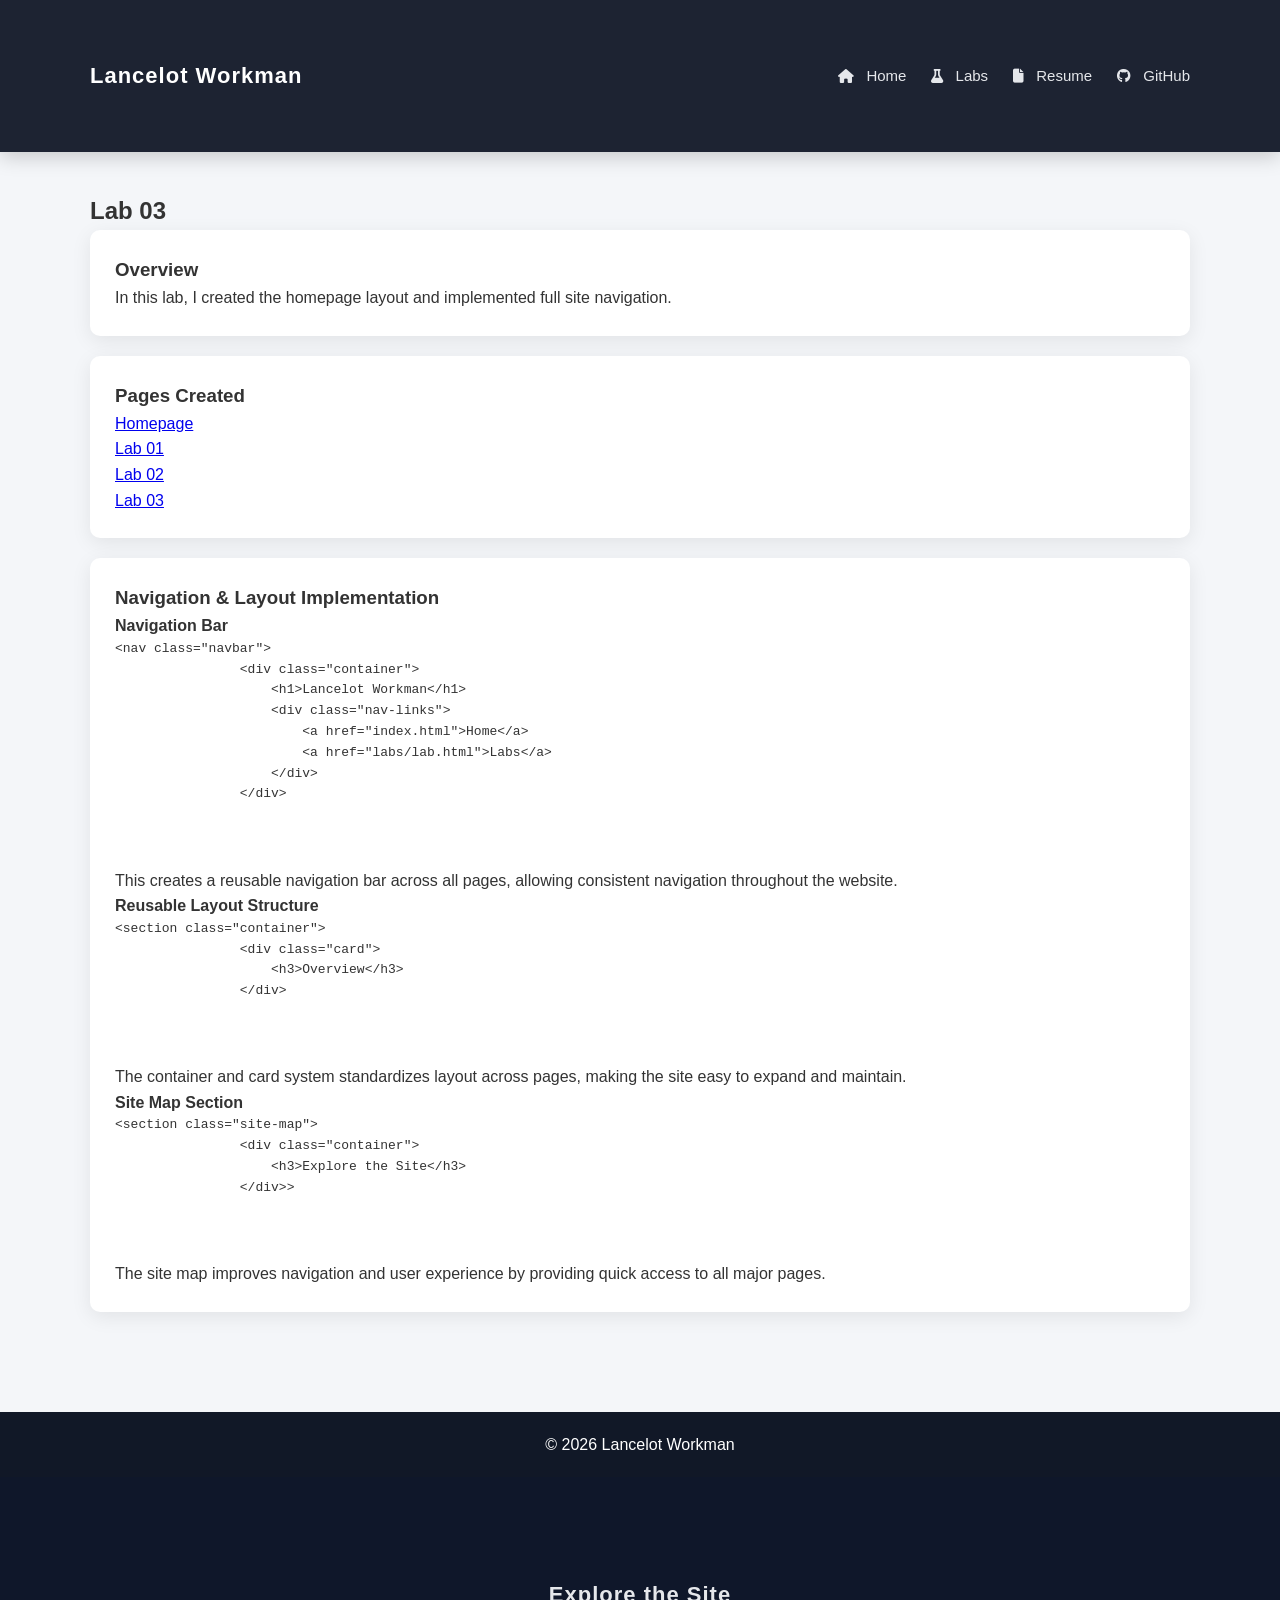
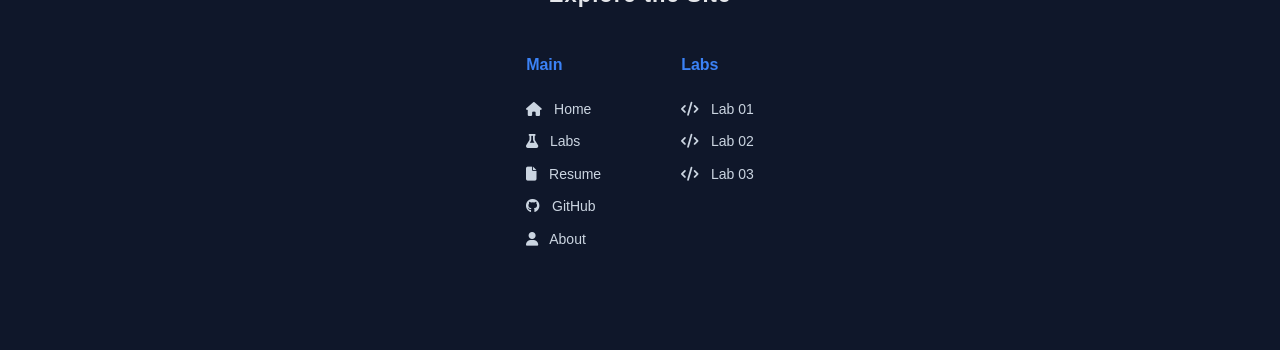
<file: labs/lab03/lab03.html>
<!DOCTYPE html>
<html lang="en">
<head>
    <meta charset="UTF-8">
    <title>Lab 03 | Lancelot Workman</title>
    <link rel="stylesheet" href="../../css/style.css">
    <link rel="stylesheet" href="https://cdnjs.cloudflare.com/ajax/libs/font-awesome/6.5.0/css/all.min.css">
</head>

<body>

<nav class="navbar">
    <div class="container">
        <h1>Lancelot Workman</h1>
        <div class="nav-links">
            <a href="index.html"><i class="fa-solid fa-house"></i> Home</a>
            <a href="labs/lab.html"><i class="fa-solid fa-flask"></i> Labs</a>
            <a href="labs/lab02/workml-lancelotworkman-resume.html"><i class="fa-solid fa-file"></i> Resume</a>
            <a href="https://github.com/WhatsRed"><i class="fa-brands fa-github"></i> GitHub</a>
        </div>
    </div>
</nav>

<section class="container">
    <h2>Lab 03</h2>

    <div class="card">
        <h3>Overview</h3>
        <p>
            In this lab, I created the homepage layout and implemented full site navigation.
        </p>
    </div>

    <div class="card">
        <h3>Pages Created</h3>
        <p><a href="../../index.html">Homepage</a></p>
        <p><a href="../lab01/lab01.html">Lab 01</a></p>
        <p><a href="../lab02/lab02.html">Lab 02</a></p>
        <p><a href="lab03.html">Lab 03</a></p>
    </div>

    <div class="card">
            <h3>Navigation & Layout Implementation</h3>


                <p><strong>Navigation Bar</strong></p>
                <pre><code>&lt;nav class="navbar"&gt;
                &lt;div class="container"&gt;
                    &lt;h1&gt;Lancelot Workman&lt;/h1&gt;
                    &lt;div class="nav-links"&gt;
                        &lt;a href="index.html"&gt;Home&lt;/a&gt;
                        &lt;a href="labs/lab.html"&gt;Labs&lt;/a&gt;
                    &lt;/div&gt;
                &lt;/div&gt;


                </nav></code></pre> <p>
                This creates a reusable navigation bar across all pages, allowing consistent
                navigation throughout the website. </p>


                <p><strong>Reusable Layout Structure</strong></p>
                <pre><code>&lt;section class="container"&gt;
                &lt;div class="card"&gt;
                    &lt;h3&gt;Overview&lt;/h3&gt;
                &lt;/div&gt;


                </code></pre><p>
                The container and card system standardizes layout across pages, making the
                site easy to expand and maintain. </p>


                <p><strong>Site Map Section</strong></p>
                <pre><code>&lt;section class="site-map"&gt;
                &lt;div class="container"&gt;
                    &lt;h3&gt;Explore the Site&lt;/h3&gt;
                &lt;/div>&gt;


                </code></pre> <p>
                The site map improves navigation and user experience by providing quick
                access to all major pages. </p>

        </div>


</section>

<footer>
    © 2026 Lancelot Workman
</footer>
<section class="site-map">
    <div class="container">
        <h3>Explore the Site</h3>
        <div class="site-map-grid">

            <div>
                <h4>Main</h4>
                <a href="index.html"><i class="fa-solid fa-house"></i> Home</a>
                <a href="labs/lab.html"><i class="fa-solid fa-flask"></i> Labs</a>
                <a href="labs/lab02/workml-lancelotworkman-resume.html"><i class="fa-solid fa-file"></i> Resume</a>
                <a href="https://github.com/WhatsRed"><i class="fa-brands fa-github"></i> GitHub</a>
                <a href="../personal/about.html"><i class="fa-solid fa-user"></i> About</a>

            </div>

            <div>
                <h4>Labs</h4>
                <a href="labs/lab01/lab01.html"><i class="fa-solid fa-code"></i> Lab 01</a>
                <a href="labs/lab02/lab02.html"><i class="fa-solid fa-code"></i> Lab 02</a>
                <a href="labs/lab03/lab03.html"><i class="fa-solid fa-code"></i> Lab 03</a>
            </div>
        


        </div>
    </div>
</section>

</body>
</html>
</file>
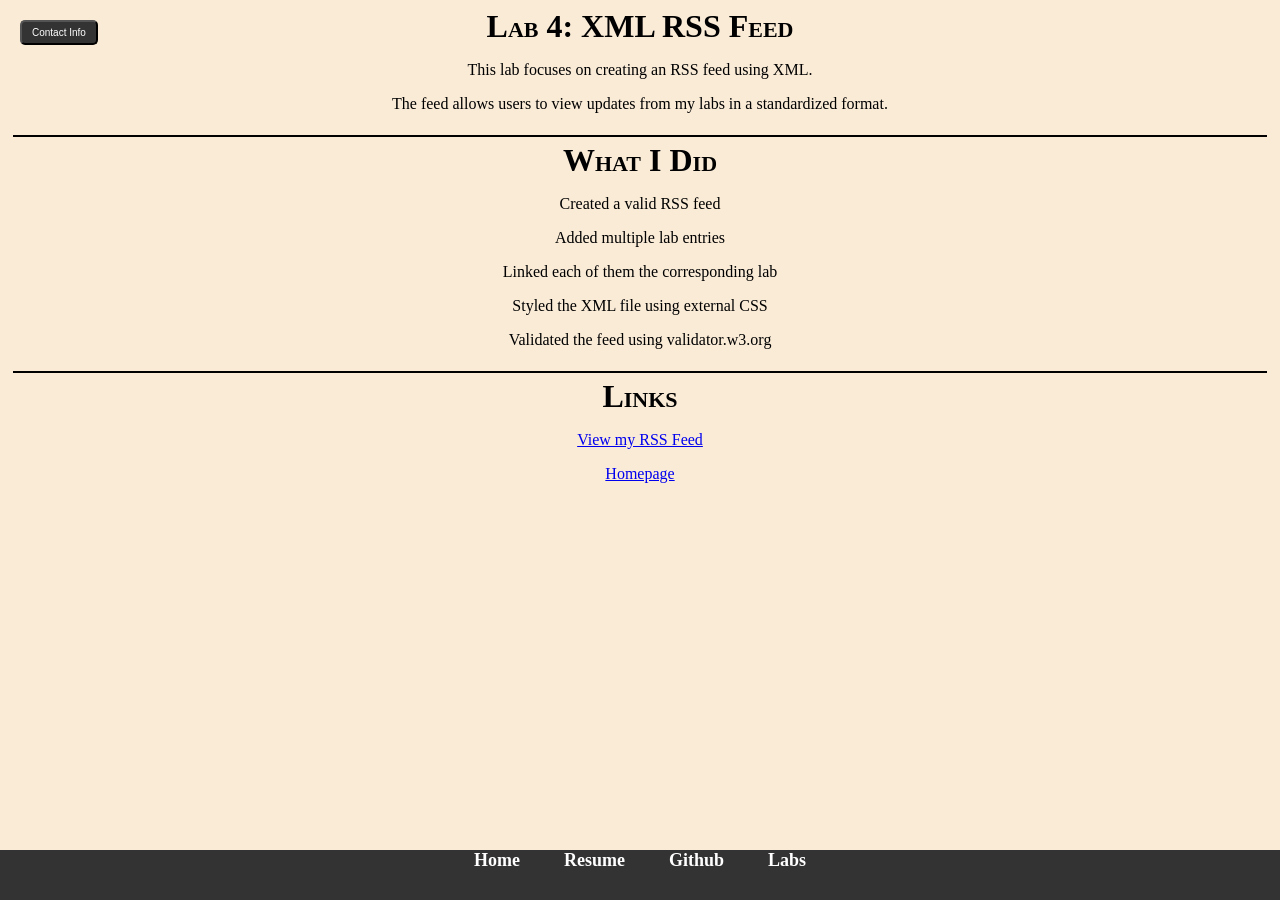
<file: labs/lab04/lab04.html>
<!DOCTYPE html>
<html>
  <head>
    <style type ="text/css">
      html {
         width: 100%;
      }
      body{
        background-color: antiquewhite;
        padding-bottom: 60px;
      }

      h1 {
         text-align: center;
         margin: 0;
         padding: 0;
         font-variant: small-caps;
      }

      p {
        text-align: center;
      }

      .section{
        border-bottom: 2px solid #000;
        margin: 5px;
        padding-top: 3px;
        padding-bottom: 3px;
      }

      .dropdown {
        position: absolute;
        top: 20px;
        left: 20px;
      }

      .dropButton {
        background-color: #333;
        color: white;
        padding: 5px 10px;
        font-size: 10px;
        cursor: pointer;
        border-radius: 5px;
      }

      .dropdownContent {
        display: none;
        position: absolute;
        background-color: aliceblue;
        min-width: 100px;
        padding: 10px;
        border-radius: 10px;
        border: 1px solid black;
      }

      .dropdown:hover .dropdownContent {
        display:block;
      }

      .bottomNavigation {
        position: fixed;
        bottom: 0;
        left: 0px;
        width: 100%;
        background-color: #333;
        text-align: center;
        height: 50px;
      }

      .bottomNavigation a {
        color: white;
        text-decoration: none;
        margin: 20px;
        font-weight: bold;
        font-size: large;
        font: small-caps;
      }

      .bottomNavigation a:hover {
        text-decoration: underline;
      }

    </style> 

    <title>Lab 4</title>
  </head>

  <body>

    
    <div class="dropdown">
      <button class="dropButton">Contact Info</button>
      <div class="dropdownContent">
        <p>Niskayuna, New York, 12309</p>
        <p>518-986-9169</p>
        <p>workml@rpi.edu</p>
      </div>
    </div>

   
    <h1>Lab 4: XML RSS Feed</h1>

    <p>This lab focuses on creating an RSS feed using XML.</p>
    <p>The feed allows users to view updates from my labs in a standardized format.</p>

    <div class="section"></div>

    <h1>What I Did</h1>

    <p>Created a valid RSS feed</p>
    <p>Added multiple lab entries</p>
    <p>Linked each of them the corresponding lab</p>
    <p>Styled the XML file using external CSS</p>
    <p>Validated the feed using validator.w3.org</p>

    <div class="section"></div>

    <h1>Links</h1>

    <p><a href="rss.xml">View my RSS Feed</a></p>
    <p><a href="../../index.html">Homepage</a></p>

   
    <nav class="bottomNavigation">
      <a href="http://workmlrpi.eastus.cloudapp.azure.com/iit/">Home</a>
      <a href="http://workmlrpi.eastus.cloudapp.azure.com/iit/labs/lab02/workml-lancelotworkman-resume.html">Resume</a>
      <a href="https://github.com/WhatsRed">Github</a>
      <a href="http://workmlrpi.eastus.cloudapp.azure.com/iit/labs/lab.html">Labs</a>
    </nav>

  </body>
</html>
</file>
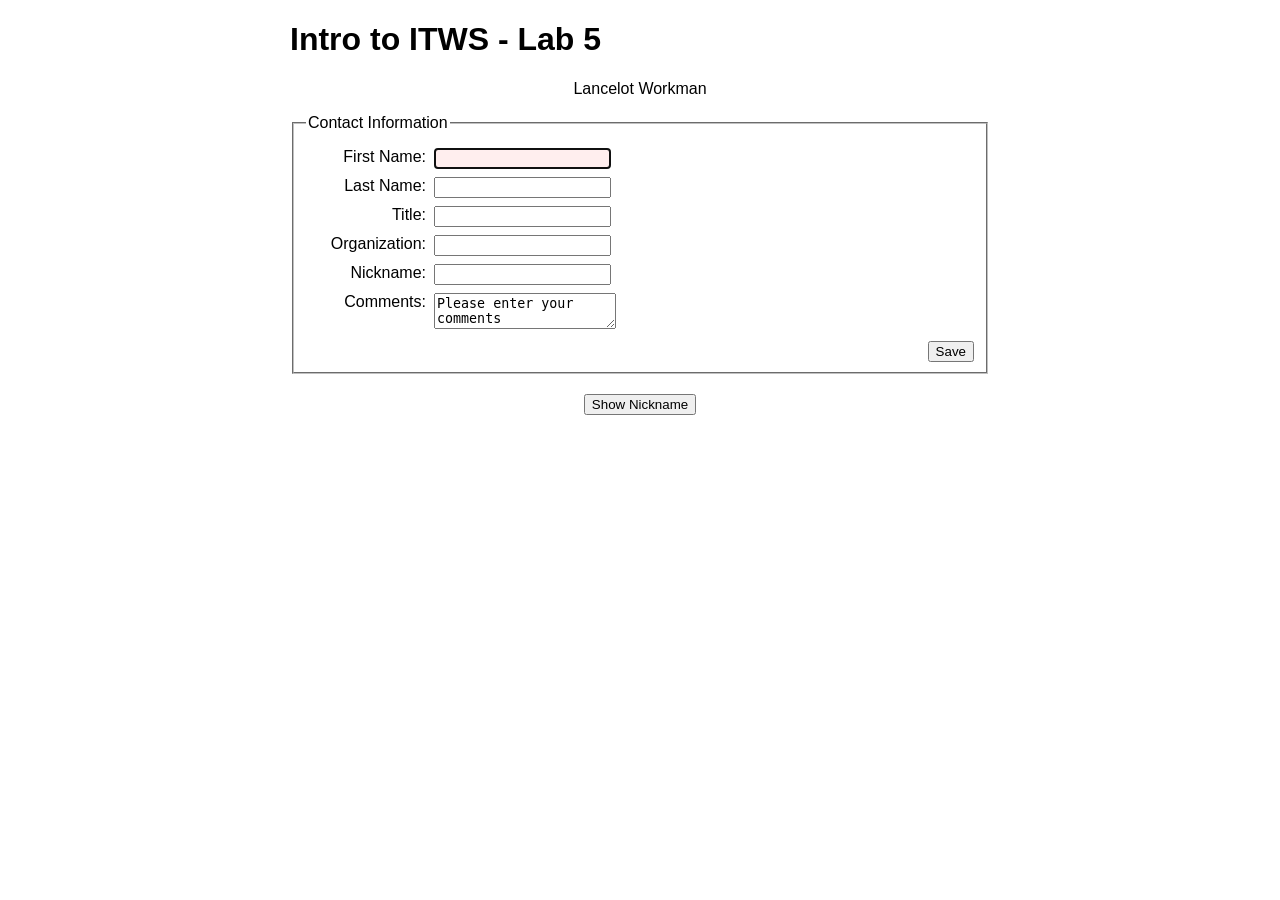
<file: labs/lab05/lab05.html>
<!DOCTYPE html>
<html lang="en">

<head>
   <title>Lab 5</title>
   <meta charset="UTF-8" />
   <link href="lab05.css" rel="stylesheet" type="text/css" />
   <script type="text/javascript" src="lab05.js"></script>
</head>

<body onload="document.getElementById('firstName').focus();">

   <div id="bodyBlock">
      <h1>Intro to ITWS - Lab 5</h1>
      <p style="text-align:center;">Lancelot Workman</p>

      <form id="addForm" name="addForm" action="#" method="post" onsubmit="return validate(this);">
         <fieldset>
            <legend>Contact Information</legend>

            <label class="field" for="firstName">First Name:</label>
            <div class="value">
               <input type="text" name="firstName" id="firstName" />
            </div>

            <label class="field" for="lastName">Last Name:</label>
            <div class="value">
               <input type="text" name="lastName" id="lastName" />
            </div>

            <label class="field" for="title">Title:</label>
            <div class="value">
               <input type="text" name="title" id="title" />
            </div>

            <label class="field" for="org">Organization:</label>
            <div class="value">
               <input type="text" name="org" id="org" />
            </div>

            <label class="field" for="pseudonym">Nickname:</label>
            <div class="value">
               <input type="text" name="pseudonym" id="pseudonym" />
            </div>

            <label class="field" for="comments">Comments:</label>
            <div class="value">
               <textarea id="comments" name="comments"
                  onclick="clearComments()"
                  onblur="restoreComments()">Please enter your comments</textarea>
            </div>

            <input type="submit" value="Save" id="save" />

         </fieldset>
      </form>

      <!--nickname button-->
      <div style="text-align:center; margin-top:20px;">
         <button onclick="showNickname()">Show Nickname</button>
      </div>

   </div>

</body>
</html>
</file>
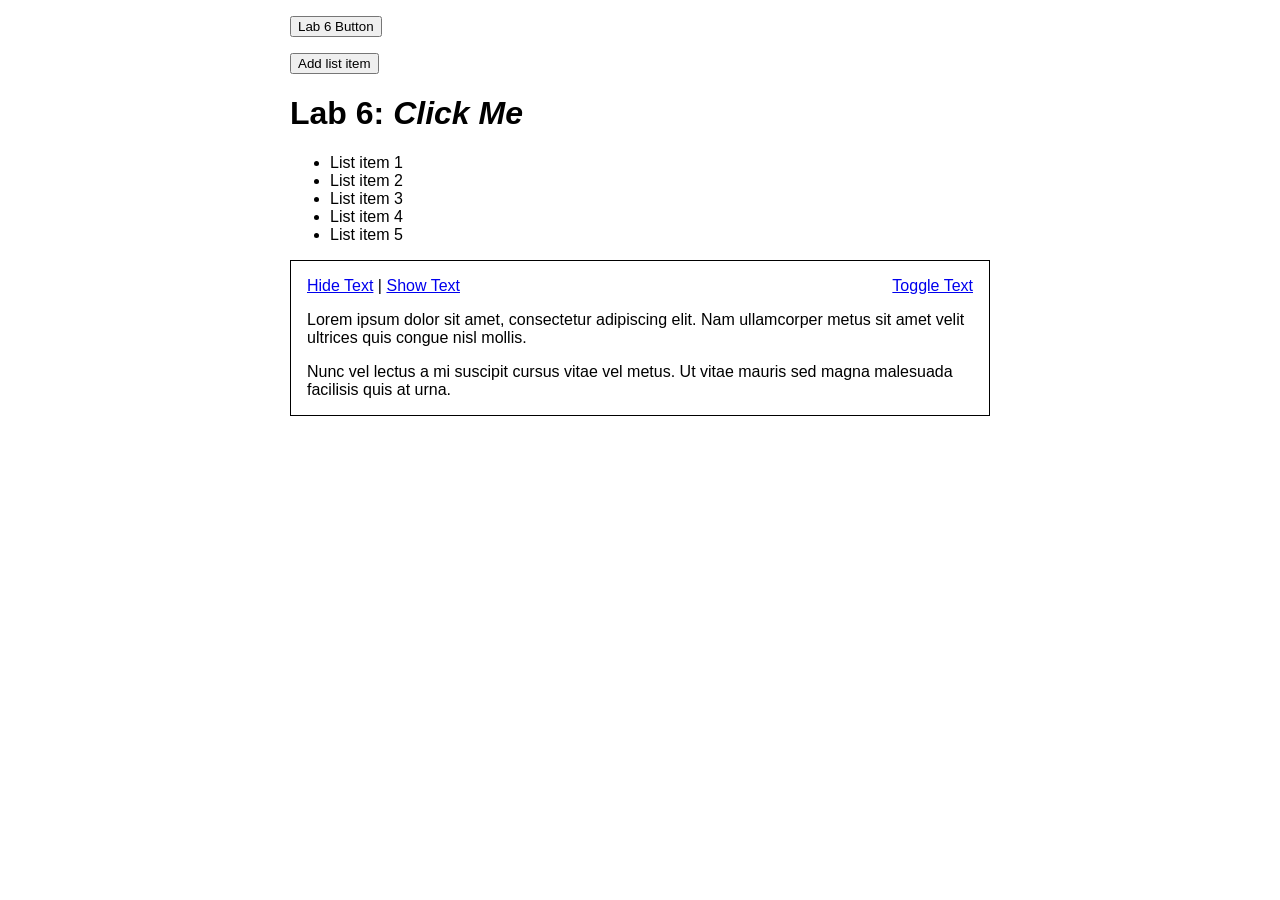
<file: labs/lab06/lab06.html>
<!DOCTYPE html>
<html lang="en">

<head>
   <meta charset="UTF-8" />
   <title>Lab 6</title>
   <meta name="viewport" content="width=device-width, initial-scale=1.0" />
   <script src="https://code.jquery.com/jquery-3.6.1.min.js"></script>
   <script src="lab06.js"></script>
   <link rel="stylesheet" href="lab06.css" type="text/css" />
</head>

<body>

   <div id="bodyBlock">

      <p>
         <button type="button" id="labButton">Lab 6 Button</button>
      </p>

      <p>
         <button type="button" id="AddListItem">Add list item</button>
      </p>

      <h1>Lab 6: <em class="myName">Click Me</em></h1>

      <ul id="labList">
         <li>List item 1</li>
         <li>List item 2</li>
         <li>List item 3</li>
         <li>List item 4</li>
         <li>List item 5</li>
      </ul>

      <div id="showHideBlock">

         <div id="showHideLinks">
            <a href="#" id="toggleText">Toggle Text</a>
            <a href="#" id="hideText">Hide Text</a> |
            <a href="#" id="showText">Show Text</a>
         </div>

         <p>
            Lorem ipsum dolor sit amet, consectetur adipiscing elit. Nam
            ullamcorper metus sit amet velit ultrices quis congue nisl mollis.
         </p>

         <p>
            Nunc vel lectus a mi suscipit cursus vitae vel metus. Ut vitae mauris
            sed magna malesuada facilisis quis at urna.
         </p>

      </div>

   </div>

</body>
</html>
</file>
<file: css/style.css>
/* Reset */
* {
    margin: 0;
    padding: 0;
    box-sizing: border-box;
}

body {
    font-family: 'Segoe UI', Tahoma, Geneva, Verdana, sans-serif;
    background-color: #f4f6f9;
    color: #333;
    line-height: 1.6;
}

/* Container */
.container {
    width: 90%;
    max-width: 1100px;
    margin: auto;
    padding: 40px 0;
}

/* ========================= */
/* Enhanced Navigation Bar   */
/* ========================= */

.navbar {
    background: rgba(17, 24, 39, 0.95);
    backdrop-filter: blur(8px);
    padding: 18px 0;
    box-shadow: 0 4px 20px rgba(0, 0, 0, 0.2);
    position: relative;
    z-index: 100;
}

.navbar .container {
    display: flex;
    justify-content: space-between;
    align-items: center;
}

.navbar h1 {
    color: white;
    font-size: 22px;
    font-weight: 600;
    letter-spacing: 1px;
}

/* Nav Links Container */
.nav-links {
    display: flex;
    gap: 25px;
}

/* Individual Links */
.nav-links a {
    position: relative;
    color: #e5e7eb;
    text-decoration: none;
    font-weight: 500;
    font-size: 15px;
    padding: 6px 0;
    transition: all 0.3s ease;
}

/* Hover Effect */
.nav-links a:hover {
    color: #3b82f6;
}

/* Animated Underline */
.nav-links a::after {
    content: "";
    position: absolute;
    left: 0;
    bottom: -4px;
    width: 0%;
    height: 2px;
    background: #3b82f6;
    transition: width 0.3s ease;
}

.nav-links a:hover::after {
    width: 100%;
}


/* Hero Section */
.hero {
    padding: 80px 0;
    text-align: center;
}

.hero h2 {
    font-size: 36px;
    margin-bottom: 15px;
}

.hero p {
    font-size: 18px;
    color: #555;
}

/* Cards */
.card {
    background: white;
    padding: 25px;
    border-radius: 10px;
    box-shadow: 0 5px 20px rgba(0,0,0,0.08);
    margin-bottom: 20px;
    transition: 0.3s;
}

.card:hover {
    transform: translateY(-5px);
}

/* Footer */
footer {
    text-align: center;
    padding: 20px;
    background: #111827;
    color: white;
    margin-top: 40px;
}

/* Buttons */
.btn {
    display: inline-block;
    background: #3b82f6;
    color: white;
    padding: 10px 18px;
    border-radius: 6px;
    text-decoration: none;
    margin-top: 10px;
}

.btn:hover {
    background: #2563eb;
}
/* ========================= */
/* Welcome Animation Section */
/* ========================= */

html {
    scroll-behavior: smooth;
}


.welcome {
    height: 100vh;
    background: linear-gradient(-45deg, #111827, #1e3a8a, #2563eb, #0f172a);
    background-size: 400% 400%;
    animation: gradientMove 12s ease infinite;
    display: flex;
    justify-content: center;
    align-items: center;
    text-align: center;
    color: white;
}

.welcome-content {
    animation: fadeUp 1.5s ease forwards;
    opacity: 0;
}

.welcome-tagline {
    font-size: 22px;
    font-weight: 500;
    text-transform: uppercase;
    letter-spacing: 3px;
    opacity: 0.85;
}


.welcome-name {
    font-size: 32px;
    margin-top: 10px;
    font-weight: 400;
}

.welcome-subtitle {
    margin-top: 12px;
    font-size: 16px;
    letter-spacing: 1px;
    opacity: 0.8;
}

/* Smooth fade out for opening screen */
.fade-out {
    animation: fadeAway 1.2s ease forwards;
    pointer-events: none;
}


@keyframes fadeAway {
    to {
        opacity: 0;
        transform: scale(1.02);
    }
    from {
        opacity: 1;
        transform: scale(1);
    }
}


/* Scroll Arrow */
.scroll-indicator {
    margin: 40px auto 0;
    width: 25px;
    height: 40px;
    border: 2px solid white;
    border-radius: 20px;
    position: relative;
}

.scroll-indicator::after {
    content: '';
    width: 4px;
    height: 8px;
    background: white;
    position: absolute;
    top: 8px;
    left: 50%;
    transform: translateX(-50%);
    border-radius: 2px;
    animation: scrollDown 2s infinite;
}

/* Animations */

@keyframes fadeUp {
    to {
        opacity: 1;
        transform: translateY(0);
    }
    from {
        opacity: 0;
        transform: translateY(30px);
    }
}

@keyframes gradientMove {
    0% { background-position: 0% 50%; }
    50% { background-position: 100% 50%; }
    100% { background-position: 0% 50%; }
}

@keyframes scrollDown {
    0% { opacity: 0; top: 8px; }
    50% { opacity: 1; }
    100% { opacity: 0; top: 20px; }
}
/* =================================== */
/* Homepage-only Animation Adjustments */
/* =================================== */

.home .navbar {
    position: relative;
    z-index: 10;
}

/* Fullscreen welcome */
.home .welcome {
    height: 100vh;
    background: linear-gradient(-45deg, #111827, #1e3a8a, #2563eb, #0f172a);
    background-size: 400% 400%;
    animation: gradientMove 12s ease infinite;
    display: flex;
    justify-content: center;
    align-items: center;
    text-align: center;
    color: white;
}

/* Fade in animation */
.home .welcome-content {
    animation: fadeUp 1.8s ease forwards;
    opacity: 0;
}

/* Smooth transition into rest of page */
.home .hero {
    margin-top: 0;
}
/* ========================= */
/* Footer Site Map Section   */
/* ========================= */

.site-map {
    background: #0f172a;
    color: #e5e7eb;
    padding: 60px 0;
    margin-top: 0;
}

.site-map h3 {
    text-align: center;
    margin-bottom: 40px;
    font-size: 22px;
    font-weight: 600;
    letter-spacing: 1px;
}

.site-map-grid {
    display: flex;
    justify-content: center;
    gap: 80px;
    flex-wrap: wrap;
}

.site-map-grid div {
    display: flex;
    flex-direction: column;
    gap: 10px;
}

.site-map-grid h4 {
    color: #3b82f6;
    margin-bottom: 10px;
    font-size: 16px;
    font-weight: 600;
}

.site-map-grid a {
    color: #cbd5e1;
    text-decoration: none;
    font-size: 14px;
    transition: all 0.3s ease;
}

.site-map-grid a:hover {
    color: #3b82f6;
    transform: translateX(4px);
}
/* ========================= */
/* Icon Styling Enhancements */
/* ========================= */

.nav-links a i,
.site-map-grid a i {
    margin-right: 8px;
    font-size: 14px;
    transition: transform 0.3s ease;
}

/* Subtle icon animation on hover */
.nav-links a:hover i,
.site-map-grid a:hover i {
    transform: scale(1.2);
}

/* RPI Link Styling */
.rpi-link {
    color: #aed4ff;
    text-decoration: none;
    font-weight: 500;
    border-bottom: 1px solid transparent;
    transition: all 0.3s ease;
}

.rpi-link:hover {
    color: #7eadff;
    border-bottom: 1px solid #ffffff;
}
.rpi-link2 {
    color: #4d4d4d;
    text-decoration: none;
    font-weight: 500;
    border-bottom: 1px solid transparent;
    transition: all 0.3s ease;
}

.rpi-link2:hover {
    color: #5272ff;
    border-bottom: 1px solid #ffffff;
}

.music-links {
    margin-top: 15px;
    display: flex;
    gap: 15px;
    flex-wrap: wrap;
}

.music-links {
    margin-top: 15px;
    display: flex;
    gap: 15px;
    flex-wrap: wrap;
}

.music-player {
    margin-top: 20px;
}

/* Site overview grid inside homepage card */
.site-overview-grid {
    display: grid;
    grid-template-columns: repeat(auto-fit, minmax(220px, 1fr));
    gap: 20px;
    margin-top: 20px;
}

.site-overview-grid .card {
    margin: 0;
    box-shadow: 0 3px 12px rgba(0,0,0,0.06);
}

.site-overview-grid h4 {
    margin-bottom: 10px;
}
/* Hero highlight box */

.hero-card {
    background: #f9e6ef; /* soft pastel pink */
    padding: 35px;
    border-radius: 12px;
    max-width: 700px;
    margin: auto;

    border: 2px solid #f3c6d8; /* pastel pink border */

    box-shadow: 0 6px 20px rgba(0,0,0,0.06);
}

.hero-card h2 {
    margin-bottom: 10px;
}

.hero-card p {
    margin-bottom: 15px;
}

/* ========================= */
/* RPI Background Section */
/* ========================= */

.rpi-background{
    width:100%;
    height:420px;

    background-image:
        linear-gradient(to bottom, rgba(255,255,255,0) 60%, #f4f6f9 100%),
        url("../images/RPI.jpg");

    background-size:cover;
    background-position:center;
    background-repeat:no-repeat;

    margin-bottom:-120px;
}

/* ========================= */
/* RPI Logo */
/* ========================= */

.rpi-logo{
    width:140px;
    margin-top:20px;
    display:block;
    margin-left:auto;
    margin-right:auto;
}
</file>
<file: quiz2/quiz2.css>
/* Quiz 2 CSS File */

body {
  width: 1000px;
}

#bodyBlock {
  width: 700px;
  margin: auto;
}

h1, h4 {
  text-align: center;
}

.makeItPurple {
  color: purple;
  font-style: italic;
  font-variant: small-caps;
}
</file>
<file: labs/lab05/lab05.css>
body {
   font-family: Arial, Helvetica, sans-serif;
}

#bodyBlock {
   width: 700px;
   margin: auto;
}

fieldset {
   padding-top: 1em;
}

.field {
   width: 120px;
   margin: 0 0.5em 0.5em 0;
   float: left;
   clear: left;
   text-align: right;
}

.value {
   margin: 0 0 0.5em 0;
}

#save {
   float: right;
}

input:focus,
textarea:focus {
   background-color: #fee;
}
</file>
<file: labs/lab06/lab06.css>
body {
  font-family: Arial, Helvetica, sans-serif; 
}

#bodyBlock {
  width: 700px;
  margin: auto;
}

#showHideBlock {
  padding: 1em 1em 0 1em;
  border: 1px solid black;
}

#showHideBlock p {
  margin: 0 0 1em 0; 
}

#showHideLinks {
  margin-bottom: 1em; 
}

#toggleText {
  display: block;
  float: right;
}

h1:hover {
  cursor: pointer; 
}

/*problem 3*/
.red {
  color: red;
  background-color: transparent;
}
</file>
